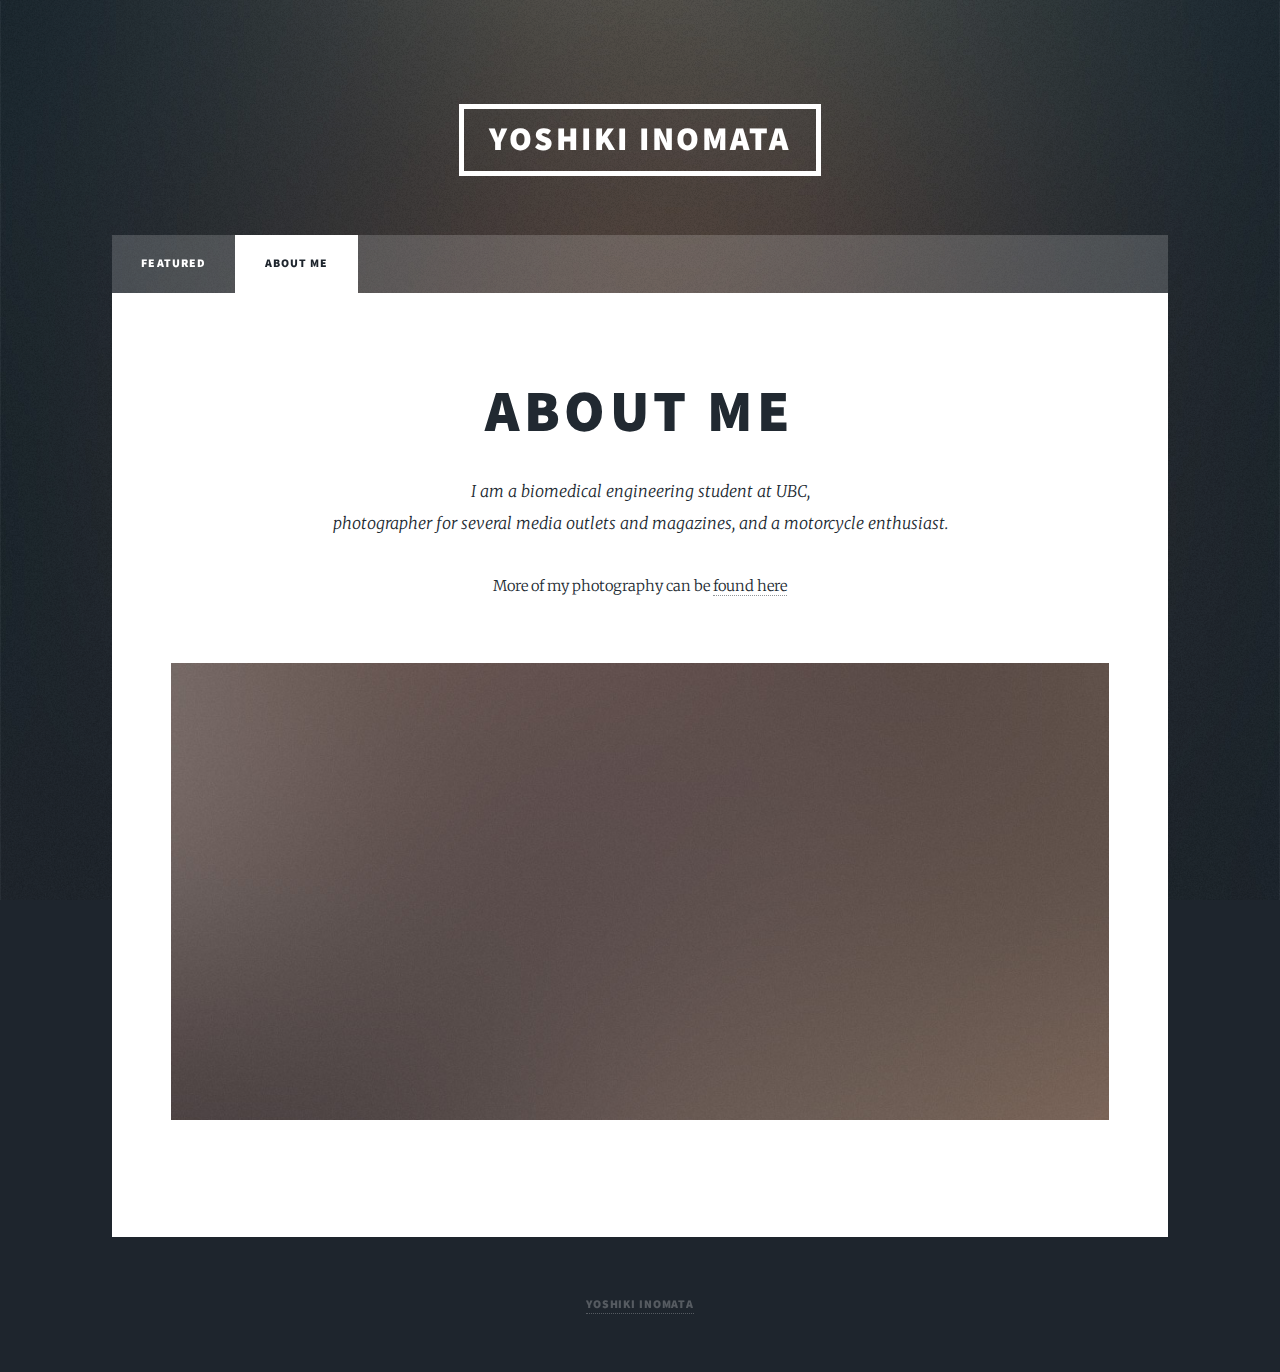
<file: generic.html>
<!DOCTYPE HTML>

<html>
	<head>
		<title></title>
		<meta charset="utf-8" />
		<meta name="viewport" content="width=device-width, initial-scale=1, user-scalable=no" />
		<link rel="stylesheet" href="assets/css/main.css" />
		<noscript><link rel="stylesheet" href="assets/css/noscript.css" /></noscript>
	</head>
	<body class="is-preload">

		<!-- Wrapper -->
			<div id="wrapper">

				<!-- Header -->
					<header id="header">
						<a href="index.html" class="logo">Yoshiki Inomata</a>
					</header>

				<!-- Nav -->
					<nav id="nav">
						<ul class="links">
							<li><a href="index.html">Featured</a></li>
							<li class="active"><a href="generic.html">About Me</a></li>
						
						</ul>
						
					</nav>

				<!-- Main -->
					<div id="main">

						<!-- Post -->
							<section class="post">
								<header class="major">
									
									<h1>About Me</h1>
									<p>I am a biomedical engineering student at UBC, </br>
										photographer for several media outlets and magazines, and a motorcycle enthusiast. </br>
										<center>More of my photography can be <a href="https://charlyferguson.com">found here</a></center></p>
								</header>
								<div class="image main"><img src="images/pic01.jpg" alt="" /></div>
								
					</div>

			

				<!-- Copyright -->
					<div id="copyright">
						<ul><li></li><a href="index.html">Yoshiki Inomata</a></li></ul>
					</div>

			</div>

		<!-- Scripts -->
			<script src="assets/js/jquery.min.js"></script>
			<script src="assets/js/jquery.scrollex.min.js"></script>
			<script src="assets/js/jquery.scrolly.min.js"></script>
			<script src="assets/js/browser.min.js"></script>
			<script src="assets/js/breakpoints.min.js"></script>
			<script src="assets/js/util.js"></script>
			<script src="assets/js/main.js"></script>

	</body>
</html>
</file>
<file: assets/css/main.css>
@import url(fontawesome-all.min.css);
@import url("https://fonts.googleapis.com/css?family=Merriweather:300,700,300italic,700italic|Source+Sans+Pro:900");

/*
	Massively by HTML5 UP
	html5up.net | @ajlkn
	Free for personal and commercial use under the CCA 3.0 license (html5up.net/license)
*/

html, body, div, span, applet, object,
iframe, h1, h2, h3, h4, h5, h6, p, blockquote,
pre, a, abbr, acronym, address, big, cite,
code, del, dfn, em, img, ins, kbd, q, s, samp,
small, strike, strong, sub, sup, tt, var, b,
u, i, center, dl, dt, dd, ol, ul, li, fieldset,
form, label, legend, table, caption, tbody,
tfoot, thead, tr, th, td, article, aside,
canvas, details, embed, figure, figcaption,
footer, header, hgroup, menu, nav, output, ruby,
section, summary, time, mark, audio, video {
	margin: 0;
	padding: 0;
	border: 0;
	font-size: 100%;
	font: inherit;
	vertical-align: baseline;}

article, aside, details, figcaption, figure,
footer, header, hgroup, menu, nav, section {
	display: block;}
.center{
	display: block;
  margin-left: auto;
  margin-right: auto;
  width: 50%;
}
/* Three image containers (use 25% for four, and 50% for two, etc) */
.column1 {
    display: grid;
	grid-template-columns: 1fr 1fr 1fr;
	column-gap: 5px;
  }
  
 
  h2 { 
	font-size: 36px;
  }
  
  p { 
	font-size: 14pt;
  }
  
  #image-gallery { 
	width: 600px; 
	margin: 0 auto;
  }
  
  #current-image { 
	width: 100%;
  } 
body {
	line-height: 1;
}

ol, ul {
	list-style: none;
}

blockquote, q {
	quotes: none;
}

	blockquote:before, blockquote:after, q:before, q:after {
		content: '';
		content: none;
	}

table {
	border-collapse: collapse;
	border-spacing: 0;
}

body {
	-webkit-text-size-adjust: none;
}

mark {
	background-color: transparent;
	color: inherit;
}

input::-moz-focus-inner {
	border: 0;
	padding: 0;
}

input, select, textarea {
	-moz-appearance: none;
	-webkit-appearance: none;
	-ms-appearance: none;
	appearance: none;
}

/* Basic */

	@-ms-viewport {
		width: device-width;
	}

	body {
		-ms-overflow-style: scrollbar;
	}

	@media screen and (max-width: 480px) {

		html, body {
			min-width: 320px;
		}

	}

	html {
		box-sizing: border-box;
	}

	*, *:before, *:after {
		box-sizing: inherit;
	}

	body {
		background-color: #1e252d;
	}

		body.is-preload *, body.is-preload *:before, body.is-preload *:after {
			-moz-animation: none !important;
			-webkit-animation: none !important;
			-ms-animation: none !important;
			animation: none !important;
			-moz-transition: none !important;
			-webkit-transition: none !important;
			-ms-transition: none !important;
			transition: none !important;
		}

/* Type */

	html {
		font-size: 16pt;
	}

		@media screen and (max-width: 1680px) {

			html {
				font-size: 12pt;
			}

		}

		@media screen and (max-width: 1280px) {

			html {
				font-size: 11pt;
			}

		}

		@media screen and (max-width: 360px) {

			html {
				font-size: 10pt;
			}

		}

	body {
		color: #212931;
	}

	body, input, select, textarea {
		font-family: "Merriweather", Georgia, serif;
		font-weight: 300;
		font-size: 1rem;
		line-height: 2.375;
	}

	a {
		-moz-transition: color 0.2s ease-in-out, background-color 0.2s ease-in-out, border-color 0.2s ease-in-out, box-shadow 0.2s ease-in-out;
		-webkit-transition: color 0.2s ease-in-out, background-color 0.2s ease-in-out, border-color 0.2s ease-in-out, box-shadow 0.2s ease-in-out;
		-ms-transition: color 0.2s ease-in-out, background-color 0.2s ease-in-out, border-color 0.2s ease-in-out, box-shadow 0.2s ease-in-out;
		transition: color 0.2s ease-in-out, background-color 0.2s ease-in-out, border-color 0.2s ease-in-out, box-shadow 0.2s ease-in-out;
		border-bottom: dotted 1px;
		text-decoration: none;
	}

		a:hover {
			border-bottom-color: transparent;
		}

	strong, b {
		font-weight: 600;
	}

	em, i {
		font-style: italic;
	}

	p {
		text-align: justify;
		margin: 0 0 2rem 0;
	}

	h1, h2, h3, h4, h5, h6 {
		font-family: "Source Sans Pro", Helvetica, sans-serif;
		font-weight: 900;
		line-height: 1.5;
		letter-spacing: 0.075em;
		text-transform: uppercase;
		margin: 0 0 1rem 0;
	}

		h1 a, h2 a, h3 a, h4 a, h5 a, h6 a {
			border-bottom: 0;
			color: inherit;
			text-decoration: none;
		}

	h1 {
		font-size: 4rem;
		line-height: 1.1;
		margin: 0 0 2rem 0;
	}

	h2 {
		font-size: 1.75rem;
		line-height: 1.3;
		margin: 0 0 1.5rem 0;
	}

	h3 {
		font-size: 1.25rem;
		margin: 0 0 1.5rem 0;
	}

	h4 {
		font-size: 1rem;
	}

	h5 {
		font-size: 0.9rem;
	}

	h6 {
		font-size: 0.8rem;
	}

	sub {
		font-size: 0.8rem;
		position: relative;
		top: 0.5rem;
	}

	sup {
		font-size: 0.8rem;
		position: relative;
		top: -0.5rem;
	}

	blockquote {
		border-left: solid 4px;
		font-style: italic;
		margin: 0 0 2rem 0;
		padding: 0.5rem 0 0.5rem 2rem;
	}

	code {
		border: solid 2px;
		font-family: "Courier New", monospace;
		font-size: 0.9rem;
		margin: 0 0.25rem;
		padding: 0.25rem 0.65rem;
	}

	pre {
		-webkit-overflow-scrolling: touch;
		font-family: "Courier New", monospace;
		font-size: 0.9rem;
		margin: 0 0 2rem 0;
	}

		pre code {
			display: block;
			line-height: 1.75;
			padding: 1rem 1.5rem;
			overflow-x: auto;
		}

	hr {
		border: 0;
		border-bottom: solid 2px;
		margin: 3rem 0;
	}

		hr.major {
			margin: 5rem 0;
		}

	.align-left {
		text-align: left;
	}

	.align-center {
		text-align: center;
	}

	.align-right {
		text-align: right;
	}

	input, select, textarea {
		color: #212931;
	}

	a {
		color: #212931;
		border-bottom-color: rgba(33, 41, 49, 0.5);
	}

		a:hover {
			border-bottom-color: transparent;
			color: #18bfef !important;
		}

	strong, b {
		color: #212931;
	}

	h1, h2, h3, h4, h5, h6 {
		color: #212931;
	}

	blockquote {
		border-left-color: #eeeeee;
	}

	code {
		background: rgba(220, 220, 220, 0.25);
		border-color: #eeeeee;
	}

	hr {
		border-bottom-color: #eeeeee;
	}

/* Row */

	.row {
		display: flex;
		flex-wrap: wrap;
		box-sizing: border-box;
		align-items: stretch;
	}

		.row > * {
			box-sizing: border-box;
		}

		.row.gtr-uniform > * > :last-child {
			margin-bottom: 0;
		}

		.row.aln-left {
			justify-content: flex-start;
		}

		.row.aln-center {
			justify-content: center;
		}

		.row.aln-right {
			justify-content: flex-end;
		}

		.row.aln-top {
			align-items: flex-start;
		}

		.row.aln-middle {
			align-items: center;
		}

		.row.aln-bottom {
			align-items: flex-end;
		}

		.row > .imp {
			order: -1;
		}

		.row > .col-1 {
			width: 8.33333%;
		}

		.row > .off-1 {
			margin-left: 8.33333%;
		}

		.row > .col-2 {
			width: 16.66667%;
		}

		.row > .off-2 {
			margin-left: 16.66667%;
		}

		.row > .col-3 {
			width: 25%;
		}

		.row > .off-3 {
			margin-left: 25%;
		}

		.row > .col-4 {
			width: 33.33333%;
		}

		.row > .off-4 {
			margin-left: 33.33333%;
		}

		.row > .col-5 {
			width: 41.66667%;
		}

		.row > .off-5 {
			margin-left: 41.66667%;
		}

		.row > .col-6 {
			width: 50%;
		}

		.row > .off-6 {
			margin-left: 50%;
		}

		.row > .col-7 {
			width: 58.33333%;
		}

		.row > .off-7 {
			margin-left: 58.33333%;
		}

		.row > .col-8 {
			width: 66.66667%;
		}

		.row > .off-8 {
			margin-left: 66.66667%;
		}

		.row > .col-9 {
			width: 75%;
		}

		.row > .off-9 {
			margin-left: 75%;
		}

		.row > .col-10 {
			width: 83.33333%;
		}

		.row > .off-10 {
			margin-left: 83.33333%;
		}

		.row > .col-11 {
			width: 91.66667%;
		}

		.row > .off-11 {
			margin-left: 91.66667%;
		}

		.row > .col-12 {
			width: 100%;
		}

		.row > .off-12 {
			margin-left: 100%;
		}

		.row.gtr-0 {
			margin-top: 0;
			margin-left: 0rem;
		}

			.row.gtr-0 > * {
				padding: 0 0 0 0rem;
			}

			.row.gtr-0.gtr-uniform {
				margin-top: 0rem;
			}

				.row.gtr-0.gtr-uniform > * {
					padding-top: 0rem;
				}

		.row.gtr-25 {
			margin-top: 0;
			margin-left: -0.375rem;
		}

			.row.gtr-25 > * {
				padding: 0 0 0 0.375rem;
			}

			.row.gtr-25.gtr-uniform {
				margin-top: -0.375rem;
			}

				.row.gtr-25.gtr-uniform > * {
					padding-top: 0.375rem;
				}

		.row.gtr-50 {
			margin-top: 0;
			margin-left: -0.75rem;
		}

			.row.gtr-50 > * {
				padding: 0 0 0 0.75rem;
			}

			.row.gtr-50.gtr-uniform {
				margin-top: -0.75rem;
			}

				.row.gtr-50.gtr-uniform > * {
					padding-top: 0.75rem;
				}

		.row {
			margin-top: 0;
			margin-left: -1.5rem;
		}

			.row > * {
				padding: 0 0 0 1.5rem;
			}

			.row.gtr-uniform {
				margin-top: -1.5rem;
			}

				.row.gtr-uniform > * {
					padding-top: 1.5rem;
				}

		.row.gtr-150 {
			margin-top: 0;
			margin-left: -2.25rem;
		}

			.row.gtr-150 > * {
				padding: 0 0 0 2.25rem;
			}

			.row.gtr-150.gtr-uniform {
				margin-top: -2.25rem;
			}

				.row.gtr-150.gtr-uniform > * {
					padding-top: 2.25rem;
				}

		.row.gtr-200 {
			margin-top: 0;
			margin-left: -3rem;
		}

			.row.gtr-200 > * {
				padding: 0 0 0 3rem;
			}

			.row.gtr-200.gtr-uniform {
				margin-top: -3rem;
			}

				.row.gtr-200.gtr-uniform > * {
					padding-top: 3rem;
				}

		@media screen and (max-width: 1680px) {

			.row {
				display: flex;
				flex-wrap: wrap;
				box-sizing: border-box;
				align-items: stretch;
			}

				.row > * {
					box-sizing: border-box;
				}

				.row.gtr-uniform > * > :last-child {
					margin-bottom: 0;
				}

				.row.aln-left {
					justify-content: flex-start;
				}

				.row.aln-center {
					justify-content: center;
				}

				.row.aln-right {
					justify-content: flex-end;
				}

				.row.aln-top {
					align-items: flex-start;
				}

				.row.aln-middle {
					align-items: center;
				}

				.row.aln-bottom {
					align-items: flex-end;
				}

				.row > .imp-xlarge {
					order: -1;
				}

				.row > .col-1-xlarge {
					width: 8.33333%;
				}

				.row > .off-1-xlarge {
					margin-left: 8.33333%;
				}

				.row > .col-2-xlarge {
					width: 16.66667%;
				}

				.row > .off-2-xlarge {
					margin-left: 16.66667%;
				}

				.row > .col-3-xlarge {
					width: 25%;
				}

				.row > .off-3-xlarge {
					margin-left: 25%;
				}

				.row > .col-4-xlarge {
					width: 33.33333%;
				}

				.row > .off-4-xlarge {
					margin-left: 33.33333%;
				}

				.row > .col-5-xlarge {
					width: 41.66667%;
				}

				.row > .off-5-xlarge {
					margin-left: 41.66667%;
				}

				.row > .col-6-xlarge {
					width: 50%;
				}

				.row > .off-6-xlarge {
					margin-left: 50%;
				}

				.row > .col-7-xlarge {
					width: 58.33333%;
				}

				.row > .off-7-xlarge {
					margin-left: 58.33333%;
				}

				.row > .col-8-xlarge {
					width: 66.66667%;
				}

				.row > .off-8-xlarge {
					margin-left: 66.66667%;
				}

				.row > .col-9-xlarge {
					width: 75%;
				}

				.row > .off-9-xlarge {
					margin-left: 75%;
				}

				.row > .col-10-xlarge {
					width: 83.33333%;
				}

				.row > .off-10-xlarge {
					margin-left: 83.33333%;
				}

				.row > .col-11-xlarge {
					width: 91.66667%;
				}

				.row > .off-11-xlarge {
					margin-left: 91.66667%;
				}

				.row > .col-12-xlarge {
					width: 100%;
				}

				.row > .off-12-xlarge {
					margin-left: 100%;
				}

				.row.gtr-0 {
					margin-top: 0;
					margin-left: 0rem;
				}

					.row.gtr-0 > * {
						padding: 0 0 0 0rem;
					}

					.row.gtr-0.gtr-uniform {
						margin-top: 0rem;
					}

						.row.gtr-0.gtr-uniform > * {
							padding-top: 0rem;
						}

				.row.gtr-25 {
					margin-top: 0;
					margin-left: -0.375rem;
				}

					.row.gtr-25 > * {
						padding: 0 0 0 0.375rem;
					}

					.row.gtr-25.gtr-uniform {
						margin-top: -0.375rem;
					}

						.row.gtr-25.gtr-uniform > * {
							padding-top: 0.375rem;
						}

				.row.gtr-50 {
					margin-top: 0;
					margin-left: -0.75rem;
				}

					.row.gtr-50 > * {
						padding: 0 0 0 0.75rem;
					}

					.row.gtr-50.gtr-uniform {
						margin-top: -0.75rem;
					}

						.row.gtr-50.gtr-uniform > * {
							padding-top: 0.75rem;
						}

				.row {
					margin-top: 0;
					margin-left: -1.5rem;
				}

					.row > * {
						padding: 0 0 0 1.5rem;
					}

					.row.gtr-uniform {
						margin-top: -1.5rem;
					}

						.row.gtr-uniform > * {
							padding-top: 1.5rem;
						}

				.row.gtr-150 {
					margin-top: 0;
					margin-left: -2.25rem;
				}

					.row.gtr-150 > * {
						padding: 0 0 0 2.25rem;
					}

					.row.gtr-150.gtr-uniform {
						margin-top: -2.25rem;
					}

						.row.gtr-150.gtr-uniform > * {
							padding-top: 2.25rem;
						}

				.row.gtr-200 {
					margin-top: 0;
					margin-left: -3rem;
				}

					.row.gtr-200 > * {
						padding: 0 0 0 3rem;
					}

					.row.gtr-200.gtr-uniform {
						margin-top: -3rem;
					}

						.row.gtr-200.gtr-uniform > * {
							padding-top: 3rem;
						}

		}

		@media screen and (max-width: 1280px) {

			.row {
				display: flex;
				flex-wrap: wrap;
				box-sizing: border-box;
				align-items: stretch;
			}

				.row > * {
					box-sizing: border-box;
				}

				.row.gtr-uniform > * > :last-child {
					margin-bottom: 0;
				}

				.row.aln-left {
					justify-content: flex-start;
				}

				.row.aln-center {
					justify-content: center;
				}

				.row.aln-right {
					justify-content: flex-end;
				}

				.row.aln-top {
					align-items: flex-start;
				}

				.row.aln-middle {
					align-items: center;
				}

				.row.aln-bottom {
					align-items: flex-end;
				}

				.row > .imp-large {
					order: -1;
				}

				.row > .col-1-large {
					width: 8.33333%;
				}

				.row > .off-1-large {
					margin-left: 8.33333%;
				}

				.row > .col-2-large {
					width: 16.66667%;
				}

				.row > .off-2-large {
					margin-left: 16.66667%;
				}

				.row > .col-3-large {
					width: 25%;
				}

				.row > .off-3-large {
					margin-left: 25%;
				}

				.row > .col-4-large {
					width: 33.33333%;
				}

				.row > .off-4-large {
					margin-left: 33.33333%;
				}

				.row > .col-5-large {
					width: 41.66667%;
				}

				.row > .off-5-large {
					margin-left: 41.66667%;
				}

				.row > .col-6-large {
					width: 50%;
				}

				.row > .off-6-large {
					margin-left: 50%;
				}

				.row > .col-7-large {
					width: 58.33333%;
				}

				.row > .off-7-large {
					margin-left: 58.33333%;
				}

				.row > .col-8-large {
					width: 66.66667%;
				}

				.row > .off-8-large {
					margin-left: 66.66667%;
				}

				.row > .col-9-large {
					width: 75%;
				}

				.row > .off-9-large {
					margin-left: 75%;
				}

				.row > .col-10-large {
					width: 83.33333%;
				}

				.row > .off-10-large {
					margin-left: 83.33333%;
				}

				.row > .col-11-large {
					width: 91.66667%;
				}

				.row > .off-11-large {
					margin-left: 91.66667%;
				}

				.row > .col-12-large {
					width: 100%;
				}

				.row > .off-12-large {
					margin-left: 100%;
				}

				.row.gtr-0 {
					margin-top: 0;
					margin-left: 0rem;
				}

					.row.gtr-0 > * {
						padding: 0 0 0 0rem;
					}

					.row.gtr-0.gtr-uniform {
						margin-top: 0rem;
					}

						.row.gtr-0.gtr-uniform > * {
							padding-top: 0rem;
						}

				.row.gtr-25 {
					margin-top: 0;
					margin-left: -0.375rem;
				}

					.row.gtr-25 > * {
						padding: 0 0 0 0.375rem;
					}

					.row.gtr-25.gtr-uniform {
						margin-top: -0.375rem;
					}

						.row.gtr-25.gtr-uniform > * {
							padding-top: 0.375rem;
						}

				.row.gtr-50 {
					margin-top: 0;
					margin-left: -0.75rem;
				}

					.row.gtr-50 > * {
						padding: 0 0 0 0.75rem;
					}

					.row.gtr-50.gtr-uniform {
						margin-top: -0.75rem;
					}

						.row.gtr-50.gtr-uniform > * {
							padding-top: 0.75rem;
						}

				.row {
					margin-top: 0;
					margin-left: -1.5rem;
				}

					.row > * {
						padding: 0 0 0 1.5rem;
					}

					.row.gtr-uniform {
						margin-top: -1.5rem;
					}

						.row.gtr-uniform > * {
							padding-top: 1.5rem;
						}

				.row.gtr-150 {
					margin-top: 0;
					margin-left: -2.25rem;
				}

					.row.gtr-150 > * {
						padding: 0 0 0 2.25rem;
					}

					.row.gtr-150.gtr-uniform {
						margin-top: -2.25rem;
					}

						.row.gtr-150.gtr-uniform > * {
							padding-top: 2.25rem;
						}

				.row.gtr-200 {
					margin-top: 0;
					margin-left: -3rem;
				}

					.row.gtr-200 > * {
						padding: 0 0 0 3rem;
					}

					.row.gtr-200.gtr-uniform {
						margin-top: -3rem;
					}

						.row.gtr-200.gtr-uniform > * {
							padding-top: 3rem;
						}

		}

		@media screen and (max-width: 980px) {

			.row {
				display: flex;
				flex-wrap: wrap;
				box-sizing: border-box;
				align-items: stretch;
			}

				.row > * {
					box-sizing: border-box;
				}

				.row.gtr-uniform > * > :last-child {
					margin-bottom: 0;
				}

				.row.aln-left {
					justify-content: flex-start;
				}

				.row.aln-center {
					justify-content: center;
				}

				.row.aln-right {
					justify-content: flex-end;
				}

				.row.aln-top {
					align-items: flex-start;
				}

				.row.aln-middle {
					align-items: center;
				}

				.row.aln-bottom {
					align-items: flex-end;
				}

				.row > .imp-medium {
					order: -1;
				}

				.row > .col-1-medium {
					width: 8.33333%;
				}

				.row > .off-1-medium {
					margin-left: 8.33333%;
				}

				.row > .col-2-medium {
					width: 16.66667%;
				}

				.row > .off-2-medium {
					margin-left: 16.66667%;
				}

				.row > .col-3-medium {
					width: 25%;
				}

				.row > .off-3-medium {
					margin-left: 25%;
				}

				.row > .col-4-medium {
					width: 33.33333%;
				}

				.row > .off-4-medium {
					margin-left: 33.33333%;
				}

				.row > .col-5-medium {
					width: 41.66667%;
				}

				.row > .off-5-medium {
					margin-left: 41.66667%;
				}

				.row > .col-6-medium {
					width: 50%;
				}

				.row > .off-6-medium {
					margin-left: 50%;
				}

				.row > .col-7-medium {
					width: 58.33333%;
				}

				.row > .off-7-medium {
					margin-left: 58.33333%;
				}

				.row > .col-8-medium {
					width: 66.66667%;
				}

				.row > .off-8-medium {
					margin-left: 66.66667%;
				}

				.row > .col-9-medium {
					width: 75%;
				}

				.row > .off-9-medium {
					margin-left: 75%;
				}

				.row > .col-10-medium {
					width: 83.33333%;
				}

				.row > .off-10-medium {
					margin-left: 83.33333%;
				}

				.row > .col-11-medium {
					width: 91.66667%;
				}

				.row > .off-11-medium {
					margin-left: 91.66667%;
				}

				.row > .col-12-medium {
					width: 100%;
				}

				.row > .off-12-medium {
					margin-left: 100%;
				}

				.row.gtr-0 {
					margin-top: 0;
					margin-left: 0rem;
				}

					.row.gtr-0 > * {
						padding: 0 0 0 0rem;
					}

					.row.gtr-0.gtr-uniform {
						margin-top: 0rem;
					}

						.row.gtr-0.gtr-uniform > * {
							padding-top: 0rem;
						}

				.row.gtr-25 {
					margin-top: 0;
					margin-left: -0.375rem;
				}

					.row.gtr-25 > * {
						padding: 0 0 0 0.375rem;
					}

					.row.gtr-25.gtr-uniform {
						margin-top: -0.375rem;
					}

						.row.gtr-25.gtr-uniform > * {
							padding-top: 0.375rem;
						}

				.row.gtr-50 {
					margin-top: 0;
					margin-left: -0.75rem;
				}

					.row.gtr-50 > * {
						padding: 0 0 0 0.75rem;
					}

					.row.gtr-50.gtr-uniform {
						margin-top: -0.75rem;
					}

						.row.gtr-50.gtr-uniform > * {
							padding-top: 0.75rem;
						}

				.row {
					margin-top: 0;
					margin-left: -1.5rem;
				}

					.row > * {
						padding: 0 0 0 1.5rem;
					}

					.row.gtr-uniform {
						margin-top: -1.5rem;
					}

						.row.gtr-uniform > * {
							padding-top: 1.5rem;
						}

				.row.gtr-150 {
					margin-top: 0;
					margin-left: -2.25rem;
				}

					.row.gtr-150 > * {
						padding: 0 0 0 2.25rem;
					}

					.row.gtr-150.gtr-uniform {
						margin-top: -2.25rem;
					}

						.row.gtr-150.gtr-uniform > * {
							padding-top: 2.25rem;
						}

				.row.gtr-200 {
					margin-top: 0;
					margin-left: -3rem;
				}

					.row.gtr-200 > * {
						padding: 0 0 0 3rem;
					}

					.row.gtr-200.gtr-uniform {
						margin-top: -3rem;
					}

						.row.gtr-200.gtr-uniform > * {
							padding-top: 3rem;
						}

		}

		@media screen and (max-width: 736px) {

			.row {
				display: flex;
				flex-wrap: wrap;
				box-sizing: border-box;
				align-items: stretch;
			}

				.row > * {
					box-sizing: border-box;
				}

				.row.gtr-uniform > * > :last-child {
					margin-bottom: 0;
				}

				.row.aln-left {
					justify-content: flex-start;
				}

				.row.aln-center {
					justify-content: center;
				}

				.row.aln-right {
					justify-content: flex-end;
				}

				.row.aln-top {
					align-items: flex-start;
				}

				.row.aln-middle {
					align-items: center;
				}

				.row.aln-bottom {
					align-items: flex-end;
				}

				.row > .imp-small {
					order: -1;
				}

				.row > .col-1-small {
					width: 8.33333%;
				}

				.row > .off-1-small {
					margin-left: 8.33333%;
				}

				.row > .col-2-small {
					width: 16.66667%;
				}

				.row > .off-2-small {
					margin-left: 16.66667%;
				}

				.row > .col-3-small {
					width: 25%;
				}

				.row > .off-3-small {
					margin-left: 25%;
				}

				.row > .col-4-small {
					width: 33.33333%;
				}

				.row > .off-4-small {
					margin-left: 33.33333%;
				}

				.row > .col-5-small {
					width: 41.66667%;
				}

				.row > .off-5-small {
					margin-left: 41.66667%;
				}

				.row > .col-6-small {
					width: 50%;
				}

				.row > .off-6-small {
					margin-left: 50%;
				}

				.row > .col-7-small {
					width: 58.33333%;
				}

				.row > .off-7-small {
					margin-left: 58.33333%;
				}

				.row > .col-8-small {
					width: 66.66667%;
				}

				.row > .off-8-small {
					margin-left: 66.66667%;
				}

				.row > .col-9-small {
					width: 75%;
				}

				.row > .off-9-small {
					margin-left: 75%;
				}

				.row > .col-10-small {
					width: 83.33333%;
				}

				.row > .off-10-small {
					margin-left: 83.33333%;
				}

				.row > .col-11-small {
					width: 91.66667%;
				}

				.row > .off-11-small {
					margin-left: 91.66667%;
				}

				.row > .col-12-small {
					width: 100%;
				}

				.row > .off-12-small {
					margin-left: 100%;
				}

				.row.gtr-0 {
					margin-top: 0;
					margin-left: 0rem;
				}

					.row.gtr-0 > * {
						padding: 0 0 0 0rem;
					}

					.row.gtr-0.gtr-uniform {
						margin-top: 0rem;
					}

						.row.gtr-0.gtr-uniform > * {
							padding-top: 0rem;
						}

				.row.gtr-25 {
					margin-top: 0;
					margin-left: -0.375rem;
				}

					.row.gtr-25 > * {
						padding: 0 0 0 0.375rem;
					}

					.row.gtr-25.gtr-uniform {
						margin-top: -0.375rem;
					}

						.row.gtr-25.gtr-uniform > * {
							padding-top: 0.375rem;
						}

				.row.gtr-50 {
					margin-top: 0;
					margin-left: -0.75rem;
				}

					.row.gtr-50 > * {
						padding: 0 0 0 0.75rem;
					}

					.row.gtr-50.gtr-uniform {
						margin-top: -0.75rem;
					}

						.row.gtr-50.gtr-uniform > * {
							padding-top: 0.75rem;
						}

				.row {
					margin-top: 0;
					margin-left: -1.5rem;
				}

					.row > * {
						padding: 0 0 0 1.5rem;
					}

					.row.gtr-uniform {
						margin-top: -1.5rem;
					}

						.row.gtr-uniform > * {
							padding-top: 1.5rem;
						}

				.row.gtr-150 {
					margin-top: 0;
					margin-left: -2.25rem;
				}

					.row.gtr-150 > * {
						padding: 0 0 0 2.25rem;
					}

					.row.gtr-150.gtr-uniform {
						margin-top: -2.25rem;
					}

						.row.gtr-150.gtr-uniform > * {
							padding-top: 2.25rem;
						}

				.row.gtr-200 {
					margin-top: 0;
					margin-left: -3rem;
				}

					.row.gtr-200 > * {
						padding: 0 0 0 3rem;
					}

					.row.gtr-200.gtr-uniform {
						margin-top: -3rem;
					}

						.row.gtr-200.gtr-uniform > * {
							padding-top: 3rem;
						}

		}

		@media screen and (max-width: 480px) {

			.row {
				display: flex;
				flex-wrap: wrap;
				box-sizing: border-box;
				align-items: stretch;
			}

				.row > * {
					box-sizing: border-box;
				}

				.row.gtr-uniform > * > :last-child {
					margin-bottom: 0;
				}

				.row.aln-left {
					justify-content: flex-start;
				}

				.row.aln-center {
					justify-content: center;
				}

				.row.aln-right {
					justify-content: flex-end;
				}

				.row.aln-top {
					align-items: flex-start;
				}

				.row.aln-middle {
					align-items: center;
				}

				.row.aln-bottom {
					align-items: flex-end;
				}

				.row > .imp-xsmall {
					order: -1;
				}

				.row > .col-1-xsmall {
					width: 8.33333%;
				}

				.row > .off-1-xsmall {
					margin-left: 8.33333%;
				}

				.row > .col-2-xsmall {
					width: 16.66667%;
				}

				.row > .off-2-xsmall {
					margin-left: 16.66667%;
				}

				.row > .col-3-xsmall {
					width: 25%;
				}

				.row > .off-3-xsmall {
					margin-left: 25%;
				}

				.row > .col-4-xsmall {
					width: 33.33333%;
				}

				.row > .off-4-xsmall {
					margin-left: 33.33333%;
				}

				.row > .col-5-xsmall {
					width: 41.66667%;
				}

				.row > .off-5-xsmall {
					margin-left: 41.66667%;
				}

				.row > .col-6-xsmall {
					width: 50%;
				}

				.row > .off-6-xsmall {
					margin-left: 50%;
				}

				.row > .col-7-xsmall {
					width: 58.33333%;
				}

				.row > .off-7-xsmall {
					margin-left: 58.33333%;
				}

				.row > .col-8-xsmall {
					width: 66.66667%;
				}

				.row > .off-8-xsmall {
					margin-left: 66.66667%;
				}

				.row > .col-9-xsmall {
					width: 75%;
				}

				.row > .off-9-xsmall {
					margin-left: 75%;
				}

				.row > .col-10-xsmall {
					width: 83.33333%;
				}

				.row > .off-10-xsmall {
					margin-left: 83.33333%;
				}

				.row > .col-11-xsmall {
					width: 91.66667%;
				}

				.row > .off-11-xsmall {
					margin-left: 91.66667%;
				}

				.row > .col-12-xsmall {
					width: 100%;
				}

				.row > .off-12-xsmall {
					margin-left: 100%;
				}

				.row.gtr-0 {
					margin-top: 0;
					margin-left: 0rem;
				}

					.row.gtr-0 > * {
						padding: 0 0 0 0rem;
					}

					.row.gtr-0.gtr-uniform {
						margin-top: 0rem;
					}

						.row.gtr-0.gtr-uniform > * {
							padding-top: 0rem;
						}

				.row.gtr-25 {
					margin-top: 0;
					margin-left: -0.375rem;
				}

					.row.gtr-25 > * {
						padding: 0 0 0 0.375rem;
					}

					.row.gtr-25.gtr-uniform {
						margin-top: -0.375rem;
					}

						.row.gtr-25.gtr-uniform > * {
							padding-top: 0.375rem;
						}

				.row.gtr-50 {
					margin-top: 0;
					margin-left: -0.75rem;
				}

					.row.gtr-50 > * {
						padding: 0 0 0 0.75rem;
					}

					.row.gtr-50.gtr-uniform {
						margin-top: -0.75rem;
					}

						.row.gtr-50.gtr-uniform > * {
							padding-top: 0.75rem;
						}

				.row {
					margin-top: 0;
					margin-left: -1.5rem;
				}

					.row > * {
						padding: 0 0 0 1.5rem;
					}

					.row.gtr-uniform {
						margin-top: -1.5rem;
					}

						.row.gtr-uniform > * {
							padding-top: 1.5rem;
						}

				.row.gtr-150 {
					margin-top: 0;
					margin-left: -2.25rem;
				}

					.row.gtr-150 > * {
						padding: 0 0 0 2.25rem;
					}

					.row.gtr-150.gtr-uniform {
						margin-top: -2.25rem;
					}

						.row.gtr-150.gtr-uniform > * {
							padding-top: 2.25rem;
						}

				.row.gtr-200 {
					margin-top: 0;
					margin-left: -3rem;
				}

					.row.gtr-200 > * {
						padding: 0 0 0 3rem;
					}

					.row.gtr-200.gtr-uniform {
						margin-top: -3rem;
					}

						.row.gtr-200.gtr-uniform > * {
							padding-top: 3rem;
						}

		}

		@media screen and (max-width: 360px) {

			.row {
				display: flex;
				flex-wrap: wrap;
				box-sizing: border-box;
				align-items: stretch;
			}

				.row > * {
					box-sizing: border-box;
				}

				.row.gtr-uniform > * > :last-child {
					margin-bottom: 0;
				}

				.row.aln-left {
					justify-content: flex-start;
				}

				.row.aln-center {
					justify-content: center;
				}

				.row.aln-right {
					justify-content: flex-end;
				}

				.row.aln-top {
					align-items: flex-start;
				}

				.row.aln-middle {
					align-items: center;
				}

				.row.aln-bottom {
					align-items: flex-end;
				}

				.row > .imp-xxsmall {
					order: -1;
				}

				.row > .col-1-xxsmall {
					width: 8.33333%;
				}

				.row > .off-1-xxsmall {
					margin-left: 8.33333%;
				}

				.row > .col-2-xxsmall {
					width: 16.66667%;
				}

				.row > .off-2-xxsmall {
					margin-left: 16.66667%;
				}

				.row > .col-3-xxsmall {
					width: 25%;
				}

				.row > .off-3-xxsmall {
					margin-left: 25%;
				}

				.row > .col-4-xxsmall {
					width: 33.33333%;
				}

				.row > .off-4-xxsmall {
					margin-left: 33.33333%;
				}

				.row > .col-5-xxsmall {
					width: 41.66667%;
				}

				.row > .off-5-xxsmall {
					margin-left: 41.66667%;
				}

				.row > .col-6-xxsmall {
					width: 50%;
				}

				.row > .off-6-xxsmall {
					margin-left: 50%;
				}

				.row > .col-7-xxsmall {
					width: 58.33333%;
				}

				.row > .off-7-xxsmall {
					margin-left: 58.33333%;
				}

				.row > .col-8-xxsmall {
					width: 66.66667%;
				}

				.row > .off-8-xxsmall {
					margin-left: 66.66667%;
				}

				.row > .col-9-xxsmall {
					width: 75%;
				}

				.row > .off-9-xxsmall {
					margin-left: 75%;
				}

				.row > .col-10-xxsmall {
					width: 83.33333%;
				}

				.row > .off-10-xxsmall {
					margin-left: 83.33333%;
				}

				.row > .col-11-xxsmall {
					width: 91.66667%;
				}

				.row > .off-11-xxsmall {
					margin-left: 91.66667%;
				}

				.row > .col-12-xxsmall {
					width: 100%;
				}

				.row > .off-12-xxsmall {
					margin-left: 100%;
				}

				.row.gtr-0 {
					margin-top: 0;
					margin-left: 0rem;
				}

					.row.gtr-0 > * {
						padding: 0 0 0 0rem;
					}

					.row.gtr-0.gtr-uniform {
						margin-top: 0rem;
					}

						.row.gtr-0.gtr-uniform > * {
							padding-top: 0rem;
						}

				.row.gtr-25 {
					margin-top: 0;
					margin-left: -0.375rem;
				}

					.row.gtr-25 > * {
						padding: 0 0 0 0.375rem;
					}

					.row.gtr-25.gtr-uniform {
						margin-top: -0.375rem;
					}

						.row.gtr-25.gtr-uniform > * {
							padding-top: 0.375rem;
						}

				.row.gtr-50 {
					margin-top: 0;
					margin-left: -0.75rem;
				}

					.row.gtr-50 > * {
						padding: 0 0 0 0.75rem;
					}

					.row.gtr-50.gtr-uniform {
						margin-top: -0.75rem;
					}

						.row.gtr-50.gtr-uniform > * {
							padding-top: 0.75rem;
						}

				.row {
					margin-top: 0;
					margin-left: -1.5rem;
				}

					.row > * {
						padding: 0 0 0 1.5rem;
					}

					.row.gtr-uniform {
						margin-top: -1.5rem;
					}

						.row.gtr-uniform > * {
							padding-top: 1.5rem;
						}

				.row.gtr-150 {
					margin-top: 0;
					margin-left: -2.25rem;
				}

					.row.gtr-150 > * {
						padding: 0 0 0 2.25rem;
					}

					.row.gtr-150.gtr-uniform {
						margin-top: -2.25rem;
					}

						.row.gtr-150.gtr-uniform > * {
							padding-top: 2.25rem;
						}

				.row.gtr-200 {
					margin-top: 0;
					margin-left: -3rem;
				}

					.row.gtr-200 > * {
						padding: 0 0 0 3rem;
					}

					.row.gtr-200.gtr-uniform {
						margin-top: -3rem;
					}

						.row.gtr-200.gtr-uniform > * {
							padding-top: 3rem;
						}

		}

/* Box */

	.box {
		border: solid 2px;
		margin-bottom: 2rem;
		padding: 1.5rem;
	}

		.box > :last-child,
		.box > :last-child > :last-child,
		.box > :last-child > :last-child > :last-child {
			margin-bottom: 0;
		}

		.box.alt {
			border: 0;
			border-radius: 0;
			padding: 0;
		}

	.box {
		border-color: #eeeeee;
	}

/* Button */

	input[type="submit"],
	input[type="reset"],
	input[type="button"],
	button,
	.button {
		-moz-appearance: none;
		-webkit-appearance: none;
		-ms-appearance: none;
		appearance: none;
		-moz-transition: background-color 0.2s ease-in-out, box-shadow 0.2s ease-in-out, color 0.2s ease-in-out;
		-webkit-transition: background-color 0.2s ease-in-out, box-shadow 0.2s ease-in-out, color 0.2s ease-in-out;
		-ms-transition: background-color 0.2s ease-in-out, box-shadow 0.2s ease-in-out, color 0.2s ease-in-out;
		transition: background-color 0.2s ease-in-out, box-shadow 0.2s ease-in-out, color 0.2s ease-in-out;
		border: 0;
		border-radius: 0;
		cursor: pointer;
		display: inline-block;
		font-family: "Source Sans Pro", Helvetica, sans-serif;
		font-size: 0.8rem;
		font-weight: 900;
		letter-spacing: 0.075em;
		height: 3rem;
		line-height: 3rem;
		padding: 0 2rem;
		text-align: center;
		text-decoration: none;
		text-transform: uppercase;
		white-space: nowrap;
	}

		input[type="submit"].icon:before,
		input[type="reset"].icon:before,
		input[type="button"].icon:before,
		button.icon:before,
		.button.icon:before {
			margin-right: 0.5rem;
		}

		input[type="submit"].icon.solo,
		input[type="reset"].icon.solo,
		input[type="button"].icon.solo,
		button.icon.solo,
		.button.icon.solo {
			position: relative;
			width: 4rem;
			height: 4rem;
			line-height: 4rem;
			border-radius: 4rem;
			text-indent: 4rem;
			overflow: hidden;
			padding: 0;
			white-space: nowrap;
		}

			input[type="submit"].icon.solo:before,
			input[type="reset"].icon.solo:before,
			input[type="button"].icon.solo:before,
			button.icon.solo:before,
			.button.icon.solo:before {
				position: absolute;
				display: block;
				top: 0;
				left: 0;
				width: inherit;
				height: inherit;
				line-height: inherit;
				font-size: 1.25rem;
				margin-right: 0;
				text-align: center;
				text-indent: 0;
			}

		input[type="submit"].fit,
		input[type="reset"].fit,
		input[type="button"].fit,
		button.fit,
		.button.fit {
			width: 100%;
		}

		input[type="submit"].small,
		input[type="reset"].small,
		input[type="button"].small,
		button.small,
		.button.small {
			font-size: 0.7rem;
			height: 2.5rem;
			line-height: 2.5rem;
			padding: 0 1.5rem;
		}

		input[type="submit"].large,
		input[type="reset"].large,
		input[type="button"].large,
		button.large,
		.button.large {
			font-size: 0.9rem;
			height: 3.5rem;
			line-height: 3.5rem;
			padding: 0 2.75rem;
		}

		@media screen and (max-width: 980px) {

			input[type="submit"],
			input[type="reset"],
			input[type="button"],
			button,
			.button {
				font-size: 0.9rem;
				height: 3.25rem;
				line-height: 3.25rem;
			}

				input[type="submit"].large,
				input[type="reset"].large,
				input[type="button"].large,
				button.large,
				.button.large {
					font-size: 1rem;
					height: 3.75rem;
					line-height: 3.75rem;
				}

		}

		input[type="submit"].disabled, input[type="submit"]:disabled,
		input[type="reset"].disabled,
		input[type="reset"]:disabled,
		input[type="button"].disabled,
		input[type="button"]:disabled,
		button.disabled,
		button:disabled,
		.button.disabled,
		.button:disabled {
			pointer-events: none;
			opacity: 0.25;
		}

	input[type="submit"],
	input[type="reset"],
	input[type="button"],
	button,
	.button {
		background-color: transparent;
		box-shadow: inset 0 0 0 2px #212931;
		color: #212931 !important;
	}

		input[type="submit"]:hover,
		input[type="reset"]:hover,
		input[type="button"]:hover,
		button:hover,
		.button:hover {
			box-shadow: inset 0 0 0 2px #18bfef;
			color: #18bfef !important;
		}

		input[type="submit"].primary,
		input[type="reset"].primary,
		input[type="button"].primary,
		button.primary,
		.button.primary {
			background-color: #212931;
			box-shadow: none;
			color: #ffffff !important;
		}

			input[type="submit"].primary:hover,
			input[type="reset"].primary:hover,
			input[type="button"].primary:hover,
			button.primary:hover,
			.button.primary:hover {
				background-color: #18bfef;
			}

/* Form */

	form {
		margin: 0 0 2rem 0;
	}

		form > :last-child {
			margin-bottom: 0;
		}

		form > .fields {
			display: -moz-flex;
			display: -webkit-flex;
			display: -ms-flex;
			display: flex;
			-moz-flex-wrap: wrap;
			-webkit-flex-wrap: wrap;
			-ms-flex-wrap: wrap;
			flex-wrap: wrap;
			width: calc(100% + 3rem);
			margin: -1.5rem 0 2rem -1.5rem;
		}

			form > .fields > .field {
				-moz-flex-grow: 0;
				-webkit-flex-grow: 0;
				-ms-flex-grow: 0;
				flex-grow: 0;
				-moz-flex-shrink: 0;
				-webkit-flex-shrink: 0;
				-ms-flex-shrink: 0;
				flex-shrink: 0;
				padding: 1.5rem 0 0 1.5rem;
				width: calc(100% - 1.5rem);
			}

				form > .fields > .field.half {
					width: calc(50% - 0.75rem);
				}

				form > .fields > .field.third {
					width: calc(100%/3 - 0.5rem);
				}

				form > .fields > .field.quarter {
					width: calc(25% - 0.375rem);
				}

		@media screen and (max-width: 480px) {

			form > .fields {
				width: calc(100% + 3rem);
				margin: -1.5rem 0 2rem -1.5rem;
			}

				form > .fields > .field {
					padding: 1.5rem 0 0 1.5rem;
					width: calc(100% - 1.5rem);
				}

					form > .fields > .field.half {
						width: calc(100% - 1.5rem);
					}

					form > .fields > .field.third {
						width: calc(100% - 1.5rem);
					}

					form > .fields > .field.quarter {
						width: calc(100% - 1.5rem);
					}

		}

	label {
		display: block;
		font-family: "Source Sans Pro", Helvetica, sans-serif;
		font-weight: 900;
		line-height: 1.5;
		letter-spacing: 0.075em;
		font-size: 0.8rem;
		text-transform: uppercase;
		margin: 0 0 0.75rem 0;
	}

		@media screen and (max-width: 980px) {

			label {
				font-size: 0.9rem;
			}

		}

	input[type="text"],
	input[type="password"],
	input[type="email"],
	select,
	textarea {
		-moz-appearance: none;
		-webkit-appearance: none;
		-ms-appearance: none;
		appearance: none;
		background: transparent;
		border-radius: 0;
		border: solid 2px;
		color: inherit;
		display: block;
		outline: 0;
		padding: 0 1rem;
		text-decoration: none;
		width: 100%;
	}

		input[type="text"]:invalid,
		input[type="password"]:invalid,
		input[type="email"]:invalid,
		select:invalid,
		textarea:invalid {
			box-shadow: none;
		}

	select {
		background-size: 1.25rem;
		background-repeat: no-repeat;
		background-position: calc(100% - 1rem) center;
		height: 3rem;
		padding-right: 3rem;
		text-overflow: ellipsis;
	}

		select:focus::-ms-value {
			background-color: transparent;
		}

		select::-ms-expand {
			display: none;
		}

	input[type="text"],
	input[type="password"],
	input[type="email"],
	select {
		height: 3rem;
	}

	textarea {
		padding: 0.75rem 1rem;
	}

	input[type="checkbox"],
	input[type="radio"] {
		-moz-appearance: none;
		-webkit-appearance: none;
		-ms-appearance: none;
		appearance: none;
		display: block;
		float: left;
		margin-right: -2rem;
		opacity: 0;
		width: 1rem;
		z-index: -1;
	}

		input[type="checkbox"] + label,
		input[type="radio"] + label {
			text-decoration: none;
			cursor: pointer;
			display: inline-block;
			font-size: 1rem;
			letter-spacing: 0;
			font-family: "Merriweather", Georgia, serif;
			text-transform: none;
			font-weight: 300;
			padding-left: 2.8rem;
			padding-right: 1rem;
			position: relative;
		}

			input[type="checkbox"] + label:before,
			input[type="radio"] + label:before {
				-moz-osx-font-smoothing: grayscale;
				-webkit-font-smoothing: antialiased;
				display: inline-block;
				font-style: normal;
				font-variant: normal;
				text-rendering: auto;
				line-height: 1;
				text-transform: none !important;
				font-family: 'Font Awesome 5 Free';
				font-weight: 900;
			}

			input[type="checkbox"] + label:before,
			input[type="radio"] + label:before {
				border-radius: 0;
				border: solid 2px;
				content: '';
				display: inline-block;
				font-size: 0.8rem;
				height: 1.8rem;
				left: 0;
				line-height: 1.65rem;
				position: absolute;
				text-align: center;
				top: -0.125rem;
				width: 1.8rem;
			}

		input[type="checkbox"]:checked + label:before,
		input[type="radio"]:checked + label:before {
			content: '\f00c';
		}

	input[type="checkbox"] + label:before {
		border-radius: 0;
	}

	input[type="radio"] + label:before {
		border-radius: 100%;
	}

	::-webkit-input-placeholder {
		opacity: 1.0;
	}

	:-moz-placeholder {
		opacity: 1.0;
	}

	::-moz-placeholder {
		opacity: 1.0;
	}

	:-ms-input-placeholder {
		opacity: 1.0;
	}

	label {
		color: #212931;
	}

	input[type="text"],
	input[type="password"],
	input[type="email"],
	select,
	textarea {
		border-color: #eeeeee;
	}

		input[type="text"]:focus,
		input[type="password"]:focus,
		input[type="email"]:focus,
		select:focus,
		textarea:focus {
			border-color: #18bfef;
		}

	select {
		background-image: url("data:image/svg+xml;charset=utf8,%3Csvg xmlns='http://www.w3.org/2000/svg' width='40' height='40' preserveAspectRatio='none' viewBox='0 0 40 40'%3E%3Cpath d='M9.4,12.3l10.4,10.4l10.4-10.4c0.2-0.2,0.5-0.4,0.9-0.4c0.3,0,0.6,0.1,0.9,0.4l3.3,3.3c0.2,0.2,0.4,0.5,0.4,0.9 c0,0.4-0.1,0.6-0.4,0.9L20.7,31.9c-0.2,0.2-0.5,0.4-0.9,0.4c-0.3,0-0.6-0.1-0.9-0.4L4.3,17.3c-0.2-0.2-0.4-0.5-0.4-0.9 c0-0.4,0.1-0.6,0.4-0.9l3.3-3.3c0.2-0.2,0.5-0.4,0.9-0.4S9.1,12.1,9.4,12.3z' fill='%23eeeeee' /%3E%3C/svg%3E");
	}

		select option {
			background-color: #ffffff;
			color: #212931;
		}

	.select-wrapper:before {
		color: #eeeeee;
	}

	input[type="checkbox"] + label,
	input[type="radio"] + label {
		color: #212931;
	}

		input[type="checkbox"] + label:before,
		input[type="radio"] + label:before {
			border-color: #eeeeee;
		}

	input[type="checkbox"]:checked + label:before,
	input[type="radio"]:checked + label:before {
		background-color: #212931;
		border-color: #212931;
		color: #ffffff;
	}

	input[type="checkbox"]:focus + label:before,
	input[type="radio"]:focus + label:before {
		border-color: #18bfef;
	}

	::-webkit-input-placeholder {
		color: #909498 !important;
	}

	:-moz-placeholder {
		color: #909498 !important;
	}

	::-moz-placeholder {
		color: #909498 !important;
	}

	:-ms-input-placeholder {
		color: #909498 !important;
	}

	.formerize-placeholder {
		color: #909498 !important;
	}

/* Icon */

	.icon {
		text-decoration: none;
		border-bottom: none;
		position: relative;
	}

		.icon:before {
			-moz-osx-font-smoothing: grayscale;
			-webkit-font-smoothing: antialiased;
			display: inline-block;
			font-style: normal;
			font-variant: normal;
			text-rendering: auto;
			line-height: 1;
			text-transform: none !important;
			font-family: 'Font Awesome 5 Free';
			font-weight: 400;
		}

		.icon > .label {
			display: none;
		}

		.icon:before {
			line-height: inherit;
		}

		.icon.solid:before {
			font-weight: 900;
		}

		.icon.brands:before {
			font-family: 'Font Awesome 5 Brands';
		}

/* Image */

	.image {
		border: 0;
		display: inline-block;
		position: relative;
	}

		.image img {
			display: block;
		}

		.image.left, .image.right {
			max-width: 40%;
		}

			.image.left img, .image.right img {
				width: 100%;
			}

		.image.left {
			float: left;
			margin: 0 2rem 2rem 0;
			top: 0.75rem;
		}

		.image.right {
			float: right;
			margin: 0 0 2rem 2rem;
			top: 0.75rem;
		}

		.image.fit {
			display: block;
			margin: 2.5rem 0;
			width: 100%;
		}

			.image.fit:first-child {
				margin-top: 0;
			}

			.image.fit img {
				width: 100%;
			}

		.image.main {
			display: block;
			margin: 4rem 0;
			width: 100%;
		}

			.image.main:first-child {
				margin-top: 0;
			}

			.image.main img {
				width: 100%;
			}

		@media screen and (max-width: 736px) {

			.image.fit {
				margin: 2rem 0;
			}

			.image.main {
				margin: 2rem 0;
			}

		}

	a.image {
		overflow: hidden;
	}

		a.image img {
			-moz-transition: -moz-transform 0.2s ease-out;
			-webkit-transition: -webkit-transform 0.2s ease-out;
			-ms-transition: -ms-transform 0.2s ease-out;
			transition: transform 0.2s ease-out;
		}

		a.image:hover img {
			-moz-transform: scale(1.05);
			-webkit-transform: scale(1.05);
			-ms-transform: scale(1.05);
			transform: scale(1.05);
		}

/* Actions */

	ul.actions {
		display: -moz-flex;
		display: -webkit-flex;
		display: -ms-flex;
		display: flex;
		cursor: default;
		list-style: none;
		margin-left: -1rem;
		padding-left: 0;
	}

		ul.actions li {
			padding: 0 0 0 1rem;
			vertical-align: middle;
		}

		ul.actions.special {
			-moz-justify-content: center;
			-webkit-justify-content: center;
			-ms-justify-content: center;
			justify-content: center;
			width: 100%;
			margin-left: 0;
		}

			ul.actions.special li:first-child {
				padding-left: 0;
			}

		ul.actions.stacked {
			-moz-flex-direction: column;
			-webkit-flex-direction: column;
			-ms-flex-direction: column;
			flex-direction: column;
			margin-left: 0;
		}

			ul.actions.stacked li {
				padding: 1.3rem 0 0 0;
			}

				ul.actions.stacked li:first-child {
					padding-top: 0;
				}

		ul.actions.fit {
			width: calc(100% + 1rem);
		}

			ul.actions.fit li {
				-moz-flex-grow: 1;
				-webkit-flex-grow: 1;
				-ms-flex-grow: 1;
				flex-grow: 1;
				-moz-flex-shrink: 1;
				-webkit-flex-shrink: 1;
				-ms-flex-shrink: 1;
				flex-shrink: 1;
				width: 100%;
			}

				ul.actions.fit li > * {
					width: 100%;
				}

			ul.actions.fit.stacked {
				width: 100%;
			}

		@media screen and (max-width: 480px) {

			ul.actions:not(.fixed) {
				-moz-flex-direction: column;
				-webkit-flex-direction: column;
				-ms-flex-direction: column;
				flex-direction: column;
				margin-left: 0;
				width: 100% !important;
			}

				ul.actions:not(.fixed) li {
					-moz-flex-grow: 1;
					-webkit-flex-grow: 1;
					-ms-flex-grow: 1;
					flex-grow: 1;
					-moz-flex-shrink: 1;
					-webkit-flex-shrink: 1;
					-ms-flex-shrink: 1;
					flex-shrink: 1;
					padding: 1rem 0 0 0;
					text-align: center;
					width: 100%;
				}

					ul.actions:not(.fixed) li > * {
						width: 100%;
					}

					ul.actions:not(.fixed) li:first-child {
						padding-top: 0;
					}

					ul.actions:not(.fixed) li input[type="submit"],
					ul.actions:not(.fixed) li input[type="reset"],
					ul.actions:not(.fixed) li input[type="button"],
					ul.actions:not(.fixed) li button,
					ul.actions:not(.fixed) li .button {
						width: 100%;
					}

						ul.actions:not(.fixed) li input[type="submit"].icon:before,
						ul.actions:not(.fixed) li input[type="reset"].icon:before,
						ul.actions:not(.fixed) li input[type="button"].icon:before,
						ul.actions:not(.fixed) li button.icon:before,
						ul.actions:not(.fixed) li .button.icon:before {
							margin-left: -0.5rem;
						}

		}

/* Icons */

	ul.icons {
		cursor: default;
		list-style: none;
		padding-left: 0;
	}

		ul.icons li {
			display: inline-block;
			padding: 0 0.5rem 0 0;
			vertical-align: middle;
		}

			ul.icons li:last-child {
				padding-right: 0;
			}

			ul.icons li .icon:before {
				width: 2.25rem;
				height: 2.25rem;
				line-height: 2.25rem;
				display: inline-block;
				text-align: center;
				border-radius: 100%;
				font-size: 1.25rem;
			}

		ul.icons.alt li .icon:before {
			-moz-transition: color 0.2s ease-in-out, background-color 0.2s ease-in-out, border-color 0.2s ease-in-out, box-shadow 0.2s ease-in-out;
			-webkit-transition: color 0.2s ease-in-out, background-color 0.2s ease-in-out, border-color 0.2s ease-in-out, box-shadow 0.2s ease-in-out;
			-ms-transition: color 0.2s ease-in-out, background-color 0.2s ease-in-out, border-color 0.2s ease-in-out, box-shadow 0.2s ease-in-out;
			transition: color 0.2s ease-in-out, background-color 0.2s ease-in-out, border-color 0.2s ease-in-out, box-shadow 0.2s ease-in-out;
			font-size: 1rem;
		}

/* List */

	ol {
		list-style: decimal;
		margin: 0 0 2rem 0;
		padding-left: 1.25rem;
	}

		ol li {
			padding-left: 0.25rem;
		}

	ul {
		list-style: disc;
		margin: 0 0 2rem 0;
		padding-left: 1rem;
	}

		ul li {
			padding-left: 0.5rem;
		}

		ul.divided {
			list-style: none;
			padding-left: 0;
		}

			ul.divided li {
				border-top: solid 1px;
				padding: 0.5rem 0;
			}

				ul.divided li:first-child {
					border-top: 0;
					padding-top: 0;
				}

	dl {
		margin: 0 0 2rem 0;
	}

		dl dt {
			display: block;
			font-weight: 600;
			margin: 0 0 1rem 0;
		}

		dl dd {
			margin-left: 2rem;
		}

	ul.divided li {
		border-top-color: #eeeeee;
	}

	ul.icons li a.icon:hover:before {
		color: #18bfef;
	}

	ul.icons.alt li .icon:before {
		box-shadow: inset 0 0 0 2px #eeeeee;
	}

	ul.icons.alt li a.icon:hover:before {
		box-shadow: inset 0 0 0 2px #18bfef;
	}

/* Section/Article */

	section.special, article.special {
		text-align: center;
	}

	header {
		cursor: default;
	}

		header > .date {
			display: block;
			font-size: 0.8rem;
			height: 1;
			margin: 0 0 1rem 0;
			position: relative;
		}

		header > p {
			font-style: italic;
		}

		header > h1 + p {
			font-size: 1.1rem;
			margin-top: -0.5rem;
			line-height: 2;
		}

		header > h2 + p {
			font-size: 1rem;
			margin-top: -0.75rem;
		}

		header > h3 + p {
			font-size: 0.9rem;
			margin-top: -0.75rem;
		}

		header > h4 + p {
			font-size: 0.8rem;
			margin-top: -0.75rem;
		}

		header.major {
			margin: 0 0 4rem 0;
			text-align: center;
		}

			header.major > :last-child {
				margin-bottom: 0;
			}

			header.major > p {
				margin-top: 0;
				text-align: center;
			}

			header.major > .date {
				font-size: 1rem;
				margin: 0 0 4rem 0;
			}

				header.major > .date:before, header.major > .date:after {
					content: '';
					display: block;
					position: absolute;
					top: 50%;
					width: calc(50% - 6rem);
					border-top: solid 2px;
				}

				header.major > .date:before {
					left: 0;
				}

				header.major > .date:after {
					right: 0;
				}

		@media screen and (max-width: 980px) {

			header br {
				display: none;
			}

		}

		@media screen and (max-width: 736px) {

			header.major {
				margin: 0 0 2rem 0;
			}

		}

	header.major .date:before, header.major .date:after {
		border-top-color: #eeeeee;
	}

/* Table */

	.table-wrapper {
		-webkit-overflow-scrolling: touch;
		overflow-x: auto;
	}

	table {
		margin: 0 0 2rem 0;
		width: 100%;
	}

		table tbody tr {
			border: solid 1px;
			border-left: 0;
			border-right: 0;
		}

		table td {
			padding: 0.75rem 0.75rem;
		}

		table th {
			font-family: "Source Sans Pro", Helvetica, sans-serif;
			font-size: 0.8rem;
			font-weight: 900;
			letter-spacing: 0.075em;
			line-height: 1.5;
			padding: 0 0.75rem 0.75rem 0.75rem;
			text-align: left;
			text-transform: uppercase;
		}

			@media screen and (max-width: 980px) {

				table th {
					font-size: 0.9rem;
				}

			}

		table thead {
			border-bottom: solid 2px;
		}

		table tfoot {
			border-top: solid 2px;
		}

		table.alt {
			border-collapse: separate;
		}

			table.alt tbody tr td {
				border: solid 1px;
				border-left-width: 0;
				border-top-width: 0;
			}

				table.alt tbody tr td:first-child {
					border-left-width: 1px;
				}

			table.alt tbody tr:first-child td {
				border-top-width: 1px;
			}

			table.alt thead {
				border-bottom: 0;
			}

			table.alt tfoot {
				border-top: 0;
			}

	table tbody tr {
		border-color: #eeeeee;
	}

		table tbody tr:nth-child(2n + 1) {
			background-color: rgba(220, 220, 220, 0.25);
		}

	table th {
		color: #212931;
	}

	table thead {
		border-bottom-color: #eeeeee;
	}

	table tfoot {
		border-top-color: #eeeeee;
	}

	table.alt tbody tr td {
		border-color: #eeeeee;
	}

/* Pagination */

	.pagination {
		display: -moz-inline-flex;
		display: -webkit-inline-flex;
		display: -ms-inline-flex;
		display: inline-flex;
		-moz-user-select: none;
		-webkit-user-select: none;
		-ms-user-select: none;
		user-select: none;
		cursor: default;
		list-style: none;
		margin: 0 0 2rem 2px;
		padding: 0;
	}

		.pagination a, .pagination span {
			-moz-transition: background-color 0.2s ease-in-out, border-color 0.2s ease-in-out, box-shadow 0.2s ease-in-out, color 0.2s ease-in-out;
			-webkit-transition: background-color 0.2s ease-in-out, border-color 0.2s ease-in-out, box-shadow 0.2s ease-in-out, color 0.2s ease-in-out;
			-ms-transition: background-color 0.2s ease-in-out, border-color 0.2s ease-in-out, box-shadow 0.2s ease-in-out, color 0.2s ease-in-out;
			transition: background-color 0.2s ease-in-out, border-color 0.2s ease-in-out, box-shadow 0.2s ease-in-out, color 0.2s ease-in-out;
			border: solid 2px;
			display: inline-block;
			font-family: "Source Sans Pro", Helvetica, sans-serif;
			font-size: 0.8rem;
			font-weight: 900;
			height: 3rem;
			letter-spacing: 0.075em;
			line-height: calc(3rem - 4px);
			margin-left: -2px;
			min-width: 3rem;
			position: relative;
			text-align: center;
			text-decoration: none;
			text-transform: uppercase;
		}

		.pagination .next, .pagination .previous {
			text-decoration: none;
			padding: 0 1.75rem;
		}

			.pagination .next:before, .pagination .previous:before {
				-moz-osx-font-smoothing: grayscale;
				-webkit-font-smoothing: antialiased;
				display: inline-block;
				font-style: normal;
				font-variant: normal;
				text-rendering: auto;
				line-height: 1;
				text-transform: none !important;
				font-family: 'Font Awesome 5 Free';
				font-weight: 900;
			}

			.pagination .next:before, .pagination .previous:before {
				display: inline-block;
				color: inherit !important;
				line-height: inherit;
			}

		.pagination .previous:before {
			content: '\f104';
			margin-right: 0.9375em;
		}

		.pagination .next:before {
			content: '\f105';
			float: right;
			margin-left: 0.9375em;
		}

		@media screen and (max-width: 980px) {

			.pagination a, .pagination span {
				font-size: 0.9rem;
			}

		}

		@media screen and (max-width: 480px) {

			.pagination .page, .pagination .extra {
				display: none;
			}

		}

	.pagination a, .pagination span {
		border-color: #eeeeee;
	}

	.pagination a {
		color: #212931 !important;
	}

		.pagination a:hover {
			color: #18bfef !important;
			border-color: #18bfef;
			z-index: 1;
		}

			.pagination a:hover + a,
			.pagination a:hover + span {
				border-left-color: #18bfef;
			}

		.pagination a.active {
			background-color: #eeeeee;
		}

	.pagination span {
		color: #eeeeee;
	}

/* Wrapper */

	#wrapper {
		-moz-transition: opacity 0.5s ease;
		-webkit-transition: opacity 0.5s ease;
		-ms-transition: opacity 0.5s ease;
		transition: opacity 0.5s ease;
		position: relative;
		z-index: 1;
		overflow: hidden;
	}

		#wrapper > .bg {
			position: absolute;
			top: 0;
			left: 0;
			width: 100%;
			height: 100%;
			background-color: #212931;
			background-image: url("../../images/overlay.png"), linear-gradient(0deg, rgba(0, 0, 0, 0.1), rgba(0, 0, 0, 0.1)), url("../../images/bg.jpg");
			background-size: auto,								auto,														100% auto;
			background-position: center,								center,														top center;
			background-repeat: repeat,								no-repeat,													no-repeat;
			background-attachment: scroll,								scroll,														scroll;
			z-index: -1;
		}

			#wrapper > .bg.fixed {
				position: fixed;
				width: 100vw;
				height: 100vh;
			}

		#wrapper.fade-in:before {
			pointer-events: none;
			-moz-transition: opacity 1s ease-in-out;
			-webkit-transition: opacity 1s ease-in-out;
			-ms-transition: opacity 1s ease-in-out;
			transition: opacity 1s ease-in-out;
			-moz-transition-delay: 0.75s;
			-webkit-transition-delay: 0.75s;
			-ms-transition-delay: 0.75s;
			transition-delay: 0.75s;
			background: #1e252d;
			content: '';
			display: block;
			height: 100%;
			left: 0;
			opacity: 0;
			position: fixed;
			top: 0;
			width: 100%;
		}

		body.is-preload #wrapper.fade-in:before {
			opacity: 1;
		}

		@media screen and (orientation: portrait) {

			#wrapper > .bg {
				background-size: auto,								auto,														auto 175%;
			}

		}

/* Intro */

	#intro {
		color: #ffffff;
		padding: 8rem 4rem 6rem 4rem ;
		-moz-align-items: center;
		-webkit-align-items: center;
		-ms-align-items: center;
		align-items: center;
		display: -moz-flex;
		display: -webkit-flex;
		display: -ms-flex;
		display: flex;
		-moz-flex-direction: column;
		-webkit-flex-direction: column;
		-ms-flex-direction: column;
		flex-direction: column;
		-moz-justify-content: -moz-flex-end;
		-webkit-justify-content: -webkit-flex-end;
		-ms-justify-content: -ms-flex-end;
		justify-content: flex-end;
		-moz-transition: opacity 1s ease, -moz-transform 1s ease;
		-webkit-transition: opacity 1s ease, -webkit-transform 1s ease;
		-ms-transition: opacity 1s ease, -ms-transform 1s ease;
		transition: opacity 1s ease, transform 1s ease;
		position: relative;
		cursor: default;
		text-align: center;
		z-index: 1;
		min-height: 100vh;
	}

		#intro input, #intro select, #intro textarea {
			color: #ffffff;
		}

		#intro a {
			color: #ffffff;
			border-bottom-color: rgba(255, 255, 255, 0.5);
		}

			#intro a:hover {
				border-bottom-color: transparent;
				color: #18bfef !important;
			}

		#intro strong, #intro b {
			color: #ffffff;
		}

		#intro h1, #intro h2, #intro h3, #intro h4, #intro h5, #intro h6 {
			color: #ffffff;
		}

		#intro blockquote {
			border-left-color: #ffffff;
		}

		#intro code {
			background: rgba(255, 255, 255, 0.075);
			border-color: #ffffff;
		}

		#intro hr {
			border-bottom-color: #ffffff;
		}

		#intro input[type="submit"],
		#intro input[type="reset"],
		#intro input[type="button"],
		#intro button,
		#intro .button {
			background-color: transparent;
			box-shadow: inset 0 0 0 2px #ffffff;
			color: #ffffff !important;
		}

			#intro input[type="submit"]:hover,
			#intro input[type="reset"]:hover,
			#intro input[type="button"]:hover,
			#intro button:hover,
			#intro .button:hover {
				box-shadow: inset 0 0 0 2px #18bfef;
				color: #18bfef !important;
			}

			#intro input[type="submit"].primary,
			#intro input[type="reset"].primary,
			#intro input[type="button"].primary,
			#intro button.primary,
			#intro .button.primary {
				background-color: #ffffff;
				box-shadow: none;
				color: #1e252d !important;
			}

				#intro input[type="submit"].primary:hover,
				#intro input[type="reset"].primary:hover,
				#intro input[type="button"].primary:hover,
				#intro button.primary:hover,
				#intro .button.primary:hover {
					background-color: #18bfef;
				}

		#intro h1 {
			font-size: 5rem;
			line-height: 1;
		}

		#intro p {
			font-size: 1.25rem;
			font-style: italic;
			margin-top: -0.25rem;
			text-align: center;
		}

		#intro + #header {
			margin-top: -20rem;
		}

			#intro + #header .logo {
				-moz-transform: translateY(2rem);
				-webkit-transform: translateY(2rem);
				-ms-transform: translateY(2rem);
				transform: translateY(2rem);
				opacity: 0;
				visibility: hidden;
			}

		#intro.hidden {
			pointer-events: none;
			-moz-transform: translateY(2rem);
			-webkit-transform: translateY(2rem);
			-ms-transform: translateY(2rem);
			transform: translateY(2rem);
			-moz-transition: opacity 0.5s ease, -moz-transform 0.5s ease, visibility 0.5s;
			-webkit-transition: opacity 0.5s ease, -webkit-transform 0.5s ease, visibility 0.5s;
			-ms-transition: opacity 0.5s ease, -ms-transform 0.5s ease, visibility 0.5s;
			transition: opacity 0.5s ease, transform 0.5s ease, visibility 0.5s;
			opacity: 0;
			visibility: hidden;
		}

			#intro.hidden + #header .logo {
				-moz-transform: translateY(0);
				-webkit-transform: translateY(0);
				-ms-transform: translateY(0);
				transform: translateY(0);
				opacity: 1;
				visibility: visible;
			}

		body.is-preload #intro {
			-moz-transform: translateY(2rem);
			-webkit-transform: translateY(2rem);
			-ms-transform: translateY(2rem);
			transform: translateY(2rem);
			opacity: 0;
		}

			body.is-preload #intro:not(.hidden) + #header + #nav {
				-moz-transform: translateY(4rem);
				-webkit-transform: translateY(4rem);
				-ms-transform: translateY(4rem);
				transform: translateY(4rem);
				opacity: 0;
			}

		@media screen and (max-width: 980px) {

			#intro {
				padding: 4rem 4rem 2rem 4rem ;
				min-height: 90vh;
			}

				#intro p br {
					display: none;
				}

				#intro + #header {
					margin-top: -14rem;
				}

		}

		@media screen and (max-width: 736px) {

			#intro {
				padding: 3rem 2rem 1rem 2rem ;
				min-height: 80vh;
			}

				#intro h1 {
					font-size: 3.25rem;
					line-height: 1.1;
					margin-bottom: 1rem;
				}

				#intro p {
					font-size: 1rem;
					margin-top: 0rem;
				}

				#intro .actions {
					display: none;
				}

		}

/* Header */

	#header {
		color: #ffffff;
		-moz-align-items: center;
		-webkit-align-items: center;
		-ms-align-items: center;
		align-items: center;
		display: -moz-flex;
		display: -webkit-flex;
		display: -ms-flex;
		display: flex;
		-moz-flex-direction: column;
		-webkit-flex-direction: column;
		-ms-flex-direction: column;
		flex-direction: column;
		-moz-justify-content: -moz-flex-end;
		-webkit-justify-content: -webkit-flex-end;
		-ms-justify-content: -ms-flex-end;
		justify-content: flex-end;
		pointer-events: none;
		-moz-user-select: none;
		-webkit-user-select: none;
		-ms-user-select: none;
		user-select: none;
		height: 20rem;
		padding-bottom: 8rem;
		position: relative;
		text-align: center;
		z-index: 2;
	}

		#header input, #header select, #header textarea {
			color: #ffffff;
		}

		#header a {
			color: #ffffff;
			border-bottom-color: rgba(255, 255, 255, 0.5);
		}

			#header a:hover {
				border-bottom-color: transparent;
				color: #18bfef !important;
			}

		#header strong, #header b {
			color: #ffffff;
		}

		#header h1, #header h2, #header h3, #header h4, #header h5, #header h6 {
			color: #ffffff;
		}

		#header blockquote {
			border-left-color: #ffffff;
		}

		#header code {
			background: rgba(255, 255, 255, 0.075);
			border-color: #ffffff;
		}

		#header hr {
			border-bottom-color: #ffffff;
		}

		#header .logo {
			-moz-transition: border-color 0.2s ease-in-out, color 0.2s ease-in-out, opacity 0.5s ease, -moz-transform 0.5s ease, visibility 0.5s;
			-webkit-transition: border-color 0.2s ease-in-out, color 0.2s ease-in-out, opacity 0.5s ease, -webkit-transform 0.5s ease, visibility 0.5s;
			-ms-transition: border-color 0.2s ease-in-out, color 0.2s ease-in-out, opacity 0.5s ease, -ms-transform 0.5s ease, visibility 0.5s;
			transition: border-color 0.2s ease-in-out, color 0.2s ease-in-out, opacity 0.5s ease, transform 0.5s ease, visibility 0.5s;
			pointer-events: auto;
			border-style: solid;
			border-color: #ffffff;
			border-width: 5px !important;
			font-family: "Source Sans Pro", Helvetica, sans-serif;
			font-size: 2.25rem;
			font-weight: 900;
			letter-spacing: 0.075em;
			line-height: 1;
			padding: 1rem 1.75rem;
			text-transform: uppercase;
			visibility: visible;
		}

			#header .logo:hover {
				border-color: #18bfef !important;
				color: #18bfef !important;
			}

		@media screen and (max-width: 980px) {

			#header {
				height: 14rem;
				padding-bottom: 4rem;
			}

		}

		@media screen and (max-width: 736px) {

			#header {
				padding-bottom: 3rem;
			}

				#header .logo {
					font-size: 1.75rem;
					border-width: 3px !important;
				}

		}

/* Nav */

	#nav {
		color: #ffffff;
		display: -moz-flex;
		display: -webkit-flex;
		display: -ms-flex;
		display: flex;
		-moz-transition: -moz-transform 1s ease, opacity 1s ease;
		-webkit-transition: -webkit-transform 1s ease, opacity 1s ease;
		-ms-transition: -ms-transform 1s ease, opacity 1s ease;
		transition: transform 1s ease, opacity 1s ease;
		background: rgba(255, 255, 255, 0.175);
		height: 4rem;
		line-height: 4rem;
		margin: -4rem auto 0 auto;
		overflow: hidden;
		padding: 0 2rem 0 0;
		position: relative;
		width: calc(100% - 4rem);
		max-width: 72rem;
		z-index: 2;
	}

		#nav ul.divided li {
			border-top-color: #ffffff;
		}

		#nav ul.icons li a.icon:hover:before {
			color: #18bfef;
		}

		#nav ul.icons.alt li .icon:before {
			box-shadow: inset 0 0 0 2px #ffffff;
		}

		#nav ul.icons.alt li a.icon:hover:before {
			box-shadow: inset 0 0 0 2px #18bfef;
		}

		#nav input, #nav select, #nav textarea {
			color: #ffffff;
		}

		#nav a {
			color: #ffffff;
			border-bottom-color: rgba(255, 255, 255, 0.5);
		}

			#nav a:hover {
				border-bottom-color: transparent;
				color: #18bfef !important;
			}

		#nav strong, #nav b {
			color: #ffffff;
		}

		#nav h1, #nav h2, #nav h3, #nav h4, #nav h5, #nav h6 {
			color: #ffffff;
		}

		#nav blockquote {
			border-left-color: #ffffff;
		}

		#nav code {
			background: rgba(255, 255, 255, 0.075);
			border-color: #ffffff;
		}

		#nav hr {
			border-bottom-color: #ffffff;
		}

		#nav ul.links {
			display: -moz-flex;
			display: -webkit-flex;
			display: -ms-flex;
			display: flex;
			-moz-flex-grow: 1;
			-webkit-flex-grow: 1;
			-ms-flex-grow: 1;
			flex-grow: 1;
			-moz-flex-shrink: 1;
			-webkit-flex-shrink: 1;
			-ms-flex-shrink: 1;
			flex-shrink: 1;
			font-family: "Source Sans Pro", Helvetica, sans-serif;
			font-weight: 900;
			letter-spacing: 0.075em;
			list-style: none;
			margin-bottom: 0;
			padding-left: 0;
			text-transform: uppercase;
		}

			#nav ul.links li {
				display: block;
				padding-left: 0;
			}

				#nav ul.links li a {
					-moz-transition: background-color 0.2s ease-in-out, color 0.2s ease-in-out;
					-webkit-transition: background-color 0.2s ease-in-out, color 0.2s ease-in-out;
					-ms-transition: background-color 0.2s ease-in-out, color 0.2s ease-in-out;
					transition: background-color 0.2s ease-in-out, color 0.2s ease-in-out;
					display: block;
					font-size: 0.8rem;
					outline: none;
					padding: 0 2rem;
				}

					#nav ul.links li a:hover {
						color: inherit !important;
						background-color: rgba(255, 255, 255, 0.1);
					}

				#nav ul.links li.active {
					background-color: #ffffff;
				}

					#nav ul.links li.active a {
						color: #1e252d;
					}

						#nav ul.links li.active a:hover {
							color: #18bfef !important;
						}

		#nav ul.icons {
			-moz-flex-grow: 0;
			-webkit-flex-grow: 0;
			-ms-flex-grow: 0;
			flex-grow: 0;
			-moz-flex-shrink: 0;
			-webkit-flex-shrink: 0;
			-ms-flex-shrink: 0;
			flex-shrink: 0;
			margin-bottom: 0;
		}

		@media screen and (max-width: 980px) {

			#nav {
				display: none;
			}

		}

/* Main */

	#main {
		background-color: #ffffff;
		position: relative;
		margin: 0 auto;
		width: calc(100% - 4rem);
		max-width: 72rem;
		z-index: 2;
	}

		#main > * {
			padding: 4rem 4rem 2rem 4rem ;
			border-top: solid 2px #eeeeee;
			margin: 0;
		}

			#main > *:first-child {
				border-top: 0;
			}

		#main > footer {
			text-align: center;
		}

		#main > .post {
			padding: 8rem 8rem 6rem 8rem ;
		}

			#main > .post header.major > .date {
				margin-top: -2rem;
			}

			#main > .post header.major > h1, #main > .post header.major h2 {
				font-size: 4rem;
				line-height: 1.1;
				margin: 0 0 2rem 0;
			}

			#main > .post.featured {
				text-align: center;
			}

			@media screen and (max-width: 1280px) {

				#main > .post {
					padding: 6rem 4rem 4rem 4rem ;
				}

			}

			@media screen and (max-width: 736px) {

				#main > .post {
					padding: 4rem 2rem 2rem 2rem ;
				}

					#main > .post header.major > .date {
						margin-top: -1rem;
						margin-bottom: 2rem;
					}

					#main > .post header.major > h1, #main > .post header.major h2 {
						font-size: 2.5rem;
						line-height: 1.2;
						margin: 0 0 1.5rem 0;
					}

			}

		#main > .posts {
			display: -moz-flex;
			display: -webkit-flex;
			display: -ms-flex;
			display: flex;
			-moz-flex-wrap: wrap;
			-webkit-flex-wrap: wrap;
			-ms-flex-wrap: wrap;
			flex-wrap: wrap;
			-moz-align-items: -moz-stretch;
			-webkit-align-items: -webkit-stretch;
			-ms-align-items: -ms-stretch;
			align-items: stretch;
			text-align: center;
			width: 100%;
			padding: 0;
		}

			#main > .posts > * {
				-moz-flex-shrink: 1;
				-webkit-flex-shrink: 1;
				-ms-flex-shrink: 1;
				flex-shrink: 1;
				-moz-flex-grow: 0;
				-webkit-flex-grow: 0;
				-ms-flex-grow: 0;
				flex-grow: 0;
			}

			#main > .posts > * {
				width: 50%;
			}

			#main > .posts > * {
				padding: 4rem;
				width: 50%;
			}

			#main > .posts > article {
				border-color: #eeeeee;
				border-left-width: 2px;
				border-style: solid;
				border-top-width: 2px;
				text-align: center;
			}

				#main > .posts > article > :last-child {
					margin-bottom: 0;
				}

				#main > .posts > article:nth-child(2n - 1) {
					border-left-width: 0;
				}

				#main > .posts > article:nth-child(-n + 2) {
					border-top-width: 0;
				}

			@media screen and (max-width: 980px) {

				#main > .posts > * {
					width: 50%;
				}

				#main > .posts > * {
					padding: 2.5rem;
					width: 50%;
				}

			}

			@media screen and (max-width: 736px) {

				#main > .posts > * {
					width: 100%;
				}

				#main > .posts > * {
					padding: 2rem;
					width: 100%;
				}

				#main > .posts > article:nth-child(2n - 1) {
					border-left-width: 2px;
				}

				#main > .posts > article:nth-child(-n + 2) {
					border-top-width: 2px;
				}

				#main > .posts > article:nth-child(n) {
					border-left-width: 0;
				}

				#main > .posts > article:nth-child(-n + 1) {
					border-top-width: 0;
				}

				#main > .posts > article .image {
					max-width: 25rem;
					margin-left: auto;
					margin-right: auto;
				}

			}

		@media screen and (max-width: 736px) {

			#main > * {
				padding: 2rem 2rem 0.1rem 2rem ;
			}

		}

		@media screen and (max-width: 480px) {

			#main {
				width: 100%;
			}

		}

/* Footer */

	#footer {
		color: #717981;
		display: -moz-flex;
		display: -webkit-flex;
		display: -ms-flex;
		display: flex;
		background-color: #f5f5f5;
		color: #909498;
		cursor: default;
		position: relative;
		margin: 0 auto;
		width: calc(100% - 4rem);
		max-width: 72rem;
		z-index: 2;
	}

		#footer input, #footer select, #footer textarea {
			color: #717981;
		}

		#footer a {
			color: #717981;
			border-bottom-color: rgba(113, 121, 129, 0.5);
		}

			#footer a:hover {
				border-bottom-color: transparent;
				color: #18bfef !important;
			}

		#footer strong, #footer b {
			color: #717981;
		}

		#footer h1, #footer h2, #footer h3, #footer h4, #footer h5, #footer h6 {
			color: #717981;
		}

		#footer blockquote {
			border-left-color: #e2e2e2;
		}

		#footer code {
			background: rgba(220, 220, 220, 0.5);
			border-color: #e2e2e2;
		}

		#footer hr {
			border-bottom-color: #e2e2e2;
		}

		#footer .box {
			border-color: #e2e2e2;
		}

		#footer input[type="submit"],
		#footer input[type="reset"],
		#footer input[type="button"],
		#footer button,
		#footer .button {
			background-color: transparent;
			box-shadow: inset 0 0 0 2px #717981;
			color: #717981 !important;
		}

			#footer input[type="submit"]:hover,
			#footer input[type="reset"]:hover,
			#footer input[type="button"]:hover,
			#footer button:hover,
			#footer .button:hover {
				box-shadow: inset 0 0 0 2px #18bfef;
				color: #18bfef !important;
			}

			#footer input[type="submit"].primary,
			#footer input[type="reset"].primary,
			#footer input[type="button"].primary,
			#footer button.primary,
			#footer .button.primary {
				background-color: #717981;
				box-shadow: none;
				color: #f5f5f5 !important;
			}

				#footer input[type="submit"].primary:hover,
				#footer input[type="reset"].primary:hover,
				#footer input[type="button"].primary:hover,
				#footer button.primary:hover,
				#footer .button.primary:hover {
					background-color: #18bfef;
				}

		#footer label {
			color: #717981;
		}

		#footer input[type="text"],
		#footer input[type="password"],
		#footer input[type="email"],
		#footer select,
		#footer textarea {
			border-color: #e2e2e2;
		}

			#footer input[type="text"]:focus,
			#footer input[type="password"]:focus,
			#footer input[type="email"]:focus,
			#footer select:focus,
			#footer textarea:focus {
				border-color: #18bfef;
			}

		#footer select {
			background-image: url("data:image/svg+xml;charset=utf8,%3Csvg xmlns='http://www.w3.org/2000/svg' width='40' height='40' preserveAspectRatio='none' viewBox='0 0 40 40'%3E%3Cpath d='M9.4,12.3l10.4,10.4l10.4-10.4c0.2-0.2,0.5-0.4,0.9-0.4c0.3,0,0.6,0.1,0.9,0.4l3.3,3.3c0.2,0.2,0.4,0.5,0.4,0.9 c0,0.4-0.1,0.6-0.4,0.9L20.7,31.9c-0.2,0.2-0.5,0.4-0.9,0.4c-0.3,0-0.6-0.1-0.9-0.4L4.3,17.3c-0.2-0.2-0.4-0.5-0.4-0.9 c0-0.4,0.1-0.6,0.4-0.9l3.3-3.3c0.2-0.2,0.5-0.4,0.9-0.4S9.1,12.1,9.4,12.3z' fill='%23e2e2e2' /%3E%3C/svg%3E");
		}

			#footer select option {
				background-color: #f5f5f5;
				color: #717981;
			}

		#footer .select-wrapper:before {
			color: #e2e2e2;
		}

		#footer input[type="checkbox"] + label,
		#footer input[type="radio"] + label {
			color: #717981;
		}

			#footer input[type="checkbox"] + label:before,
			#footer input[type="radio"] + label:before {
				border-color: #e2e2e2;
			}

		#footer input[type="checkbox"]:checked + label:before,
		#footer input[type="radio"]:checked + label:before {
			background-color: #717981;
			border-color: #717981;
			color: #f5f5f5;
		}

		#footer input[type="checkbox"]:focus + label:before,
		#footer input[type="radio"]:focus + label:before {
			border-color: #18bfef;
		}

		#footer ::-webkit-input-placeholder {
			color: #b3b7bb !important;
		}

		#footer :-moz-placeholder {
			color: #b3b7bb !important;
		}

		#footer ::-moz-placeholder {
			color: #b3b7bb !important;
		}

		#footer :-ms-input-placeholder {
			color: #b3b7bb !important;
		}

		#footer .formerize-placeholder {
			color: #b3b7bb !important;
		}

		#footer ul.divided li {
			border-top-color: #e2e2e2;
		}

		#footer ul.icons li a.icon:hover:before {
			color: #18bfef;
		}

		#footer ul.icons.alt li .icon:before {
			box-shadow: inset 0 0 0 2px #e2e2e2;
		}

		#footer ul.icons.alt li a.icon:hover:before {
			box-shadow: inset 0 0 0 2px #18bfef;
		}

		#footer header.major .date:before, #footer header.major .date:after {
			border-top-color: #e2e2e2;
		}

		#footer table tbody tr {
			border-color: #e2e2e2;
		}

			#footer table tbody tr:nth-child(2n + 1) {
				background-color: rgba(220, 220, 220, 0.5);
			}

		#footer table th {
			color: #717981;
		}

		#footer table thead {
			border-bottom-color: #e2e2e2;
		}

		#footer table tfoot {
			border-top-color: #e2e2e2;
		}

		#footer table.alt tbody tr td {
			border-color: #e2e2e2;
		}

		#footer .pagination a, #footer .pagination span {
			border-color: #e2e2e2;
		}

		#footer .pagination a {
			color: #717981 !important;
		}

			#footer .pagination a:hover {
				color: #18bfef !important;
				border-color: #18bfef;
				z-index: 1;
			}

				#footer .pagination a:hover + a,
				#footer .pagination a:hover + span {
					border-left-color: #18bfef;
				}

			#footer .pagination a.active {
				background-color: #e2e2e2;
			}

		#footer .pagination span {
			color: #e2e2e2;
		}

		#footer > section {
			-moz-flex-basis: 50%;
			-webkit-flex-basis: 50%;
			-ms-flex-basis: 50%;
			flex-basis: 50%;
			-moz-flex-grow: 1;
			-webkit-flex-grow: 1;
			-ms-flex-grow: 1;
			flex-grow: 1;
			-moz-flex-shrink: 1;
			-webkit-flex-shrink: 1;
			-ms-flex-shrink: 1;
			flex-shrink: 1;
			padding: 4rem 4rem 2rem 4rem ;
			border-left: solid 2px #e2e2e2;
		}

			#footer > section:first-child {
				border-left: 0;
			}

			#footer > section.split {
				display: -moz-flex;
				display: -webkit-flex;
				display: -ms-flex;
				display: flex;
				-moz-flex-direction: column;
				-webkit-flex-direction: column;
				-ms-flex-direction: column;
				flex-direction: column;
				padding: 0;
			}

				#footer > section.split > section {
					padding: 3rem 4rem 1rem 4rem ;
					border-top: solid 2px #e2e2e2;
				}

					#footer > section.split > section:first-child {
						padding: 5rem 4rem 1rem 4rem ;
						border-top: 0;
					}

					#footer > section.split > section:last-child {
						padding: 3rem 4rem 3rem 4rem ;
					}

				#footer > section.split.contact > section {
					display: -moz-flex;
					display: -webkit-flex;
					display: -ms-flex;
					display: flex;
					-moz-align-items: center;
					-webkit-align-items: center;
					-ms-align-items: center;
					align-items: center;
					padding: 3.15rem 4rem;
				}

					#footer > section.split.contact > section > * {
						margin-bottom: 0;
					}

					#footer > section.split.contact > section > :first-child {
						-moz-flex-shrink: 0;
						-webkit-flex-shrink: 0;
						-ms-flex-shrink: 0;
						flex-shrink: 0;
						-moz-flex-grow: 0;
						-webkit-flex-grow: 0;
						-ms-flex-grow: 0;
						flex-grow: 0;
						width: 6rem;
					}

					#footer > section.split.contact > section > :last-child {
						-moz-flex-shrink: 1;
						-webkit-flex-shrink: 1;
						-ms-flex-shrink: 1;
						flex-shrink: 1;
						-moz-flex-grow: 1;
						-webkit-flex-grow: 1;
						-ms-flex-grow: 1;
						flex-grow: 1;
					}

					#footer > section.split.contact > section:first-child {
						padding: 4rem 4rem 3rem 4rem;
					}

					#footer > section.split.contact > section:last-child {
						padding: 3rem 4rem 4rem 4rem;
					}

					#footer > section.split.contact > section.alt {
						-moz-align-items: -moz-flex-start;
						-webkit-align-items: -webkit-flex-start;
						-ms-align-items: -ms-flex-start;
						align-items: flex-start;
					}

						#footer > section.split.contact > section.alt > :last-child {
							margin-top: -0.325rem;
						}

		#footer form label,
		#footer h3,
		#footer p {
			font-size: 0.8rem;
		}

		@media screen and (max-width: 980px) {

			#footer {
				display: block;
			}

				#footer > section {
					border-top: solid 2px #e2e2e2;
				}

					#footer > section:first-child {
						border-top: 0;
					}

					#footer > section.split > section {
						padding: 4rem 4rem 2rem 4rem ;
					}

						#footer > section.split > section:first-child {
							padding: 4rem 4rem 2rem 4rem ;
						}

						#footer > section.split > section:last-child {
							padding: 4rem 4rem 2rem 4rem ;
						}

					#footer > section.split.contact > section {
						padding: 4rem;
					}

						#footer > section.split.contact > section:first-child {
							padding: 4rem;
						}

						#footer > section.split.contact > section:last-child {
							padding: 4rem;
						}

				#footer form label,
				#footer h3,
				#footer p {
					font-size: 0.9rem;
				}

		}

		@media screen and (max-width: 736px) {

			#footer > section {
				padding: 2rem 2rem 0.1rem 2rem ;
			}

				#footer > section.split > section {
					padding: 2rem 2rem 0.1rem 2rem ;
				}

					#footer > section.split > section:first-child {
						padding: 2rem 2rem 0.1rem 2rem ;
					}

					#footer > section.split > section:last-child {
						padding: 2rem 2rem 0.1rem 2rem ;
					}

				#footer > section.split.contact > section {
					padding: 2rem;
				}

					#footer > section.split.contact > section:first-child {
						padding: 2rem;
					}

					#footer > section.split.contact > section:last-child {
						padding: 2rem;
					}

		}

		@media screen and (max-width: 480px) {

			#footer {
				width: 100%;
			}

		}

	#copyright {
		color: #ffffff;
		position: relative;
		color: rgba(255, 255, 255, 0.25);
		cursor: default;
		font-family: "Source Sans Pro", Helvetica, sans-serif;
		font-size: 0.8rem;
		font-weight: 900;
		letter-spacing: 0.075em;
		line-height: 1.5;
		text-align: center;
		text-transform: uppercase;
		margin: 4rem auto 8rem auto;
		width: calc(100% - 4rem);
		max-width: 72rem;
		z-index: 2;
	}

		#copyright input, #copyright select, #copyright textarea {
			color: #ffffff;
		}

		#copyright a {
			color: #ffffff;
			border-bottom-color: rgba(255, 255, 255, 0.5);
		}

			#copyright a:hover {
				border-bottom-color: transparent;
				color: #18bfef !important;
			}

		#copyright strong, #copyright b {
			color: #ffffff;
		}

		#copyright h1, #copyright h2, #copyright h3, #copyright h4, #copyright h5, #copyright h6 {
			color: #ffffff;
		}

		#copyright blockquote {
			border-left-color: #ffffff;
		}

		#copyright code {
			background: rgba(255, 255, 255, 0.075);
			border-color: #ffffff;
		}

		#copyright hr {
			border-bottom-color: #ffffff;
		}

		#copyright a {
			color: inherit;
			border-bottom-color: inherit;
		}

		#copyright ul {
			list-style: none;
			margin: 0;
			padding-left: 0;
		}

			#copyright ul li {
				border-left: solid 2px;
				display: inline-block;
				line-height: 1;
				margin-left: 1rem;
				padding-left: 1rem;
			}

				#copyright ul li:first-child {
					border-left: 0;
					margin-left: 0;
					padding-left: 0;
				}

		@media screen and (max-width: 1280px) {

			#copyright {
				margin: 4rem auto;
			}

		}

		@media screen and (max-width: 480px) {

			#copyright ul li {
				border-left: 0;
				margin: 1rem 0 0 0;
				padding-left: 0;
				display: block;
			}

				#copyright ul li:first-child {
					margin-top: 0;
				}

		}

/* Nav Panel */

	#navPanelToggle {
		text-decoration: none;
		-moz-transition: color 0.2s ease-in-out, background-color 0.2s ease-in-out, box-shadow 0.2s ease-in-out;
		-webkit-transition: color 0.2s ease-in-out, background-color 0.2s ease-in-out, box-shadow 0.2s ease-in-out;
		-ms-transition: color 0.2s ease-in-out, background-color 0.2s ease-in-out, box-shadow 0.2s ease-in-out;
		transition: color 0.2s ease-in-out, background-color 0.2s ease-in-out, box-shadow 0.2s ease-in-out;
		display: none;
		position: fixed;
		top: 0.75rem;
		right: 0.75rem;
		border: 0;
		color: #ffffff;
		font-family: "Source Sans Pro", Helvetica, sans-serif;
		font-size: 0.9rem;
		font-weight: 900;
		letter-spacing: 0.075em;
		padding: 0.375rem 1.25rem;
		text-transform: uppercase;
		z-index: 10001;
	}

		#navPanelToggle:before {
			-moz-osx-font-smoothing: grayscale;
			-webkit-font-smoothing: antialiased;
			display: inline-block;
			font-style: normal;
			font-variant: normal;
			text-rendering: auto;
			line-height: 1;
			text-transform: none !important;
			font-family: 'Font Awesome 5 Free';
			font-weight: 900;
		}

		#navPanelToggle:before {
			content: '\f0c9';
			margin-right: 0.5rem;
		}

		#navPanelToggle.alt {
			background-color: rgba(255, 255, 255, 0.875);
			box-shadow: 0 0.125rem 0.75rem 0 rgba(30, 37, 45, 0.25);
			color: #212931;
		}

			#navPanelToggle.alt:hover {
				background-color: #ffffff;
			}

		@media screen and (max-width: 980px) {

			#navPanelToggle {
				display: block;
			}

		}

		@media screen and (max-width: 736px) {

			#navPanelToggle {
				font-size: 0.8rem;
				padding: 0.25rem 1rem;
			}

		}

	#navPanel {
		-moz-transform: translateX(20rem);
		-webkit-transform: translateX(20rem);
		-ms-transform: translateX(20rem);
		transform: translateX(20rem);
		-moz-transition: -moz-transform 0.5s ease, box-shadow 0.5s ease, visibility 0.5s;
		-webkit-transition: -webkit-transform 0.5s ease, box-shadow 0.5s ease, visibility 0.5s;
		-ms-transition: -ms-transform 0.5s ease, box-shadow 0.5s ease, visibility 0.5s;
		transition: transform 0.5s ease, box-shadow 0.5s ease, visibility 0.5s;
		display: none;
		-webkit-overflow-scrolling: touch;
		background: #ffffff;
		box-shadow: none;
		color: #212931;
		height: 100%;
		max-width: 80%;
		overflow-y: auto;
		padding: 3rem 2rem;
		position: fixed;
		right: 0;
		top: 0;
		visibility: hidden;
		width: 20rem;
		z-index: 10002;
	}

		#navPanel .links {
			list-style: none;
			padding-left: 0;
		}

			#navPanel .links li {
				border-top: solid 2px #eeeeee;
			}

				#navPanel .links li a {
					border-bottom: 0;
					display: block;
					font-family: "Source Sans Pro", Helvetica, sans-serif;
					font-size: 0.9rem;
					font-size: 0.9rem;
					font-weight: 900;
					letter-spacing: 0.075em;
					padding: 0.75rem 0;
					text-transform: uppercase;
				}

				#navPanel .links li:first-child {
					border-top: 0;
				}

		#navPanel .close {
			text-decoration: none;
			-moz-transition: color 0.2s ease-in-out;
			-webkit-transition: color 0.2s ease-in-out;
			-ms-transition: color 0.2s ease-in-out;
			transition: color 0.2s ease-in-out;
			-webkit-tap-highlight-color: rgba(0, 0, 0, 0);
			border: 0;
			color: #909498;
			cursor: pointer;
			display: block;
			height: 3.25rem;
			line-height: 3.25rem;
			padding-right: 1.25rem;
			position: absolute;
			right: 0;
			text-align: right;
			top: 0;
			
			width: 7rem;
		}

			#navPanel .close:before {
				-moz-osx-font-smoothing: grayscale;
				-webkit-font-smoothing: antialiased;
				display: inline-block;
				font-style: normal;
				font-variant: normal;
				text-rendering: auto;
				line-height: 1;
				text-transform: none !important;
				font-family: 'Font Awesome 5 Free';
				font-weight: 900;
			}

			#navPanel .close:before {
				content: '\f00d';
				font-size: 1.25rem;
			}

			#navPanel .close:hover {
				color: #212931;
			}

			@media screen and (max-width: 736px) {

				#navPanel .close {
					height: 4rem;
					line-height: 4rem;
				}

			}

		@media screen and (max-width: 980px) {

			#navPanel {
				display: block;
			}

		}

		@media screen and (max-width: 736px) {

			#navPanel {
				padding: 2.5rem 1.75rem;
			}

		}

	@media screen and (max-width: 980px) {

		body.is-navPanel-visible #wrapper {
			opacity: 0.5;
		}

		body.is-navPanel-visible #navPanel {
			-moz-transform: translateX(0);
			-webkit-transform: translateX(0);
			-ms-transform: translateX(0);
			transform: translateX(0);
			box-shadow: 0 0 1.5rem 0 rgba(0, 0, 0, 0.2);
			visibility: visible;
		}

	}
</file>
<file: assets/css/noscript.css>
@import url(font-awesome.min.css);

/*
	Massively by HTML5 UP
	html5up.net | @ajlkn
	Free for personal and commercial use under the CCA 3.0 license (html5up.net/license)
*/

/* Wrapper */

	#wrapper {
		background-color: #212931;
		background-image: url("../../images/overlay.png"), linear-gradient(0deg, rgba(0, 0, 0, 0.1), rgba(0, 0, 0, 0.1)), url("../../images/bg.jpg");
		background-size: auto,								auto,														100% auto;
		background-position: center,								center,														top center;
		background-repeat: repeat,								no-repeat,													no-repeat;
		background-attachment: fixed,								fixed,														fixed;
	}

		#wrapper.fade-in:before {
			display: none;
		}

/* Intro */

	body.is-preload #intro {
		opacity: 1;
	}

		body.is-preload #intro:not(.hidden) + #header + #nav {
			-moz-transform: none;
			-webkit-transform: none;
			-ms-transform: none;
			transform: none;
			opacity: 1;
		}
</file>
